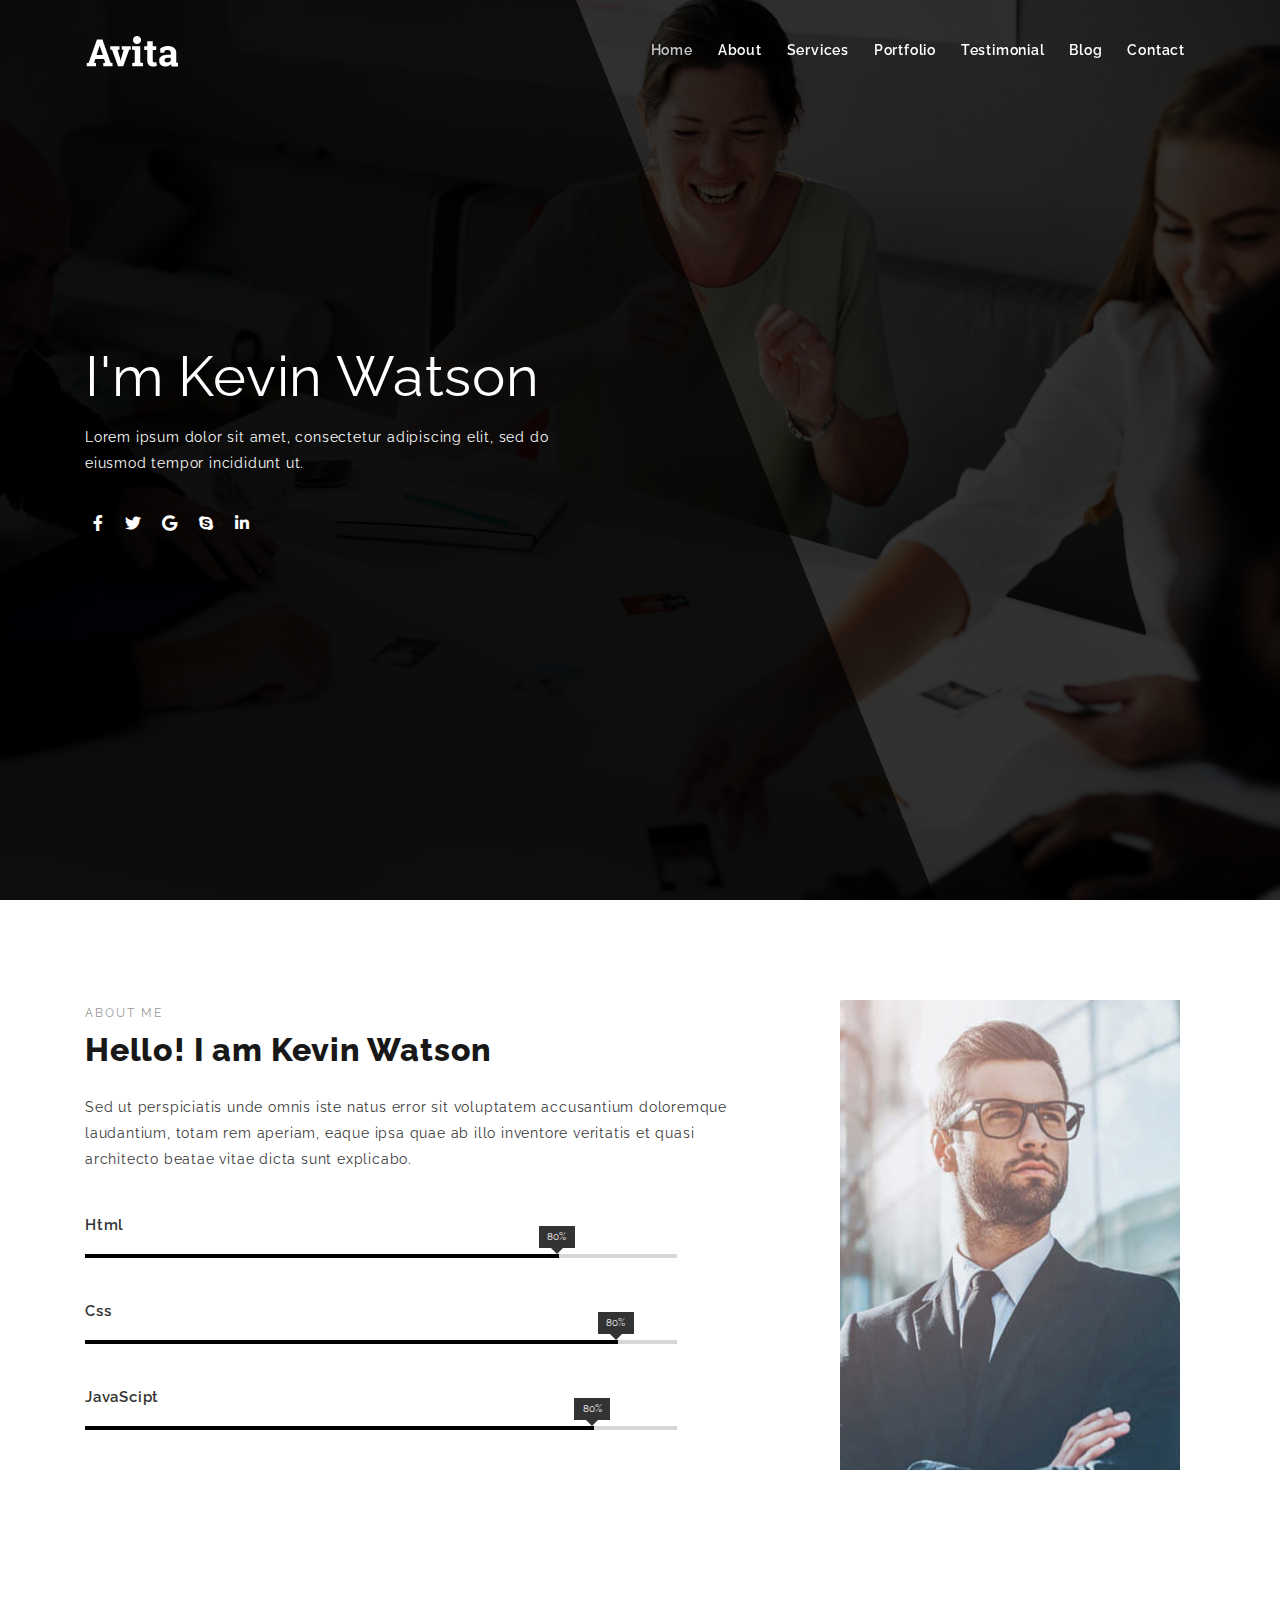
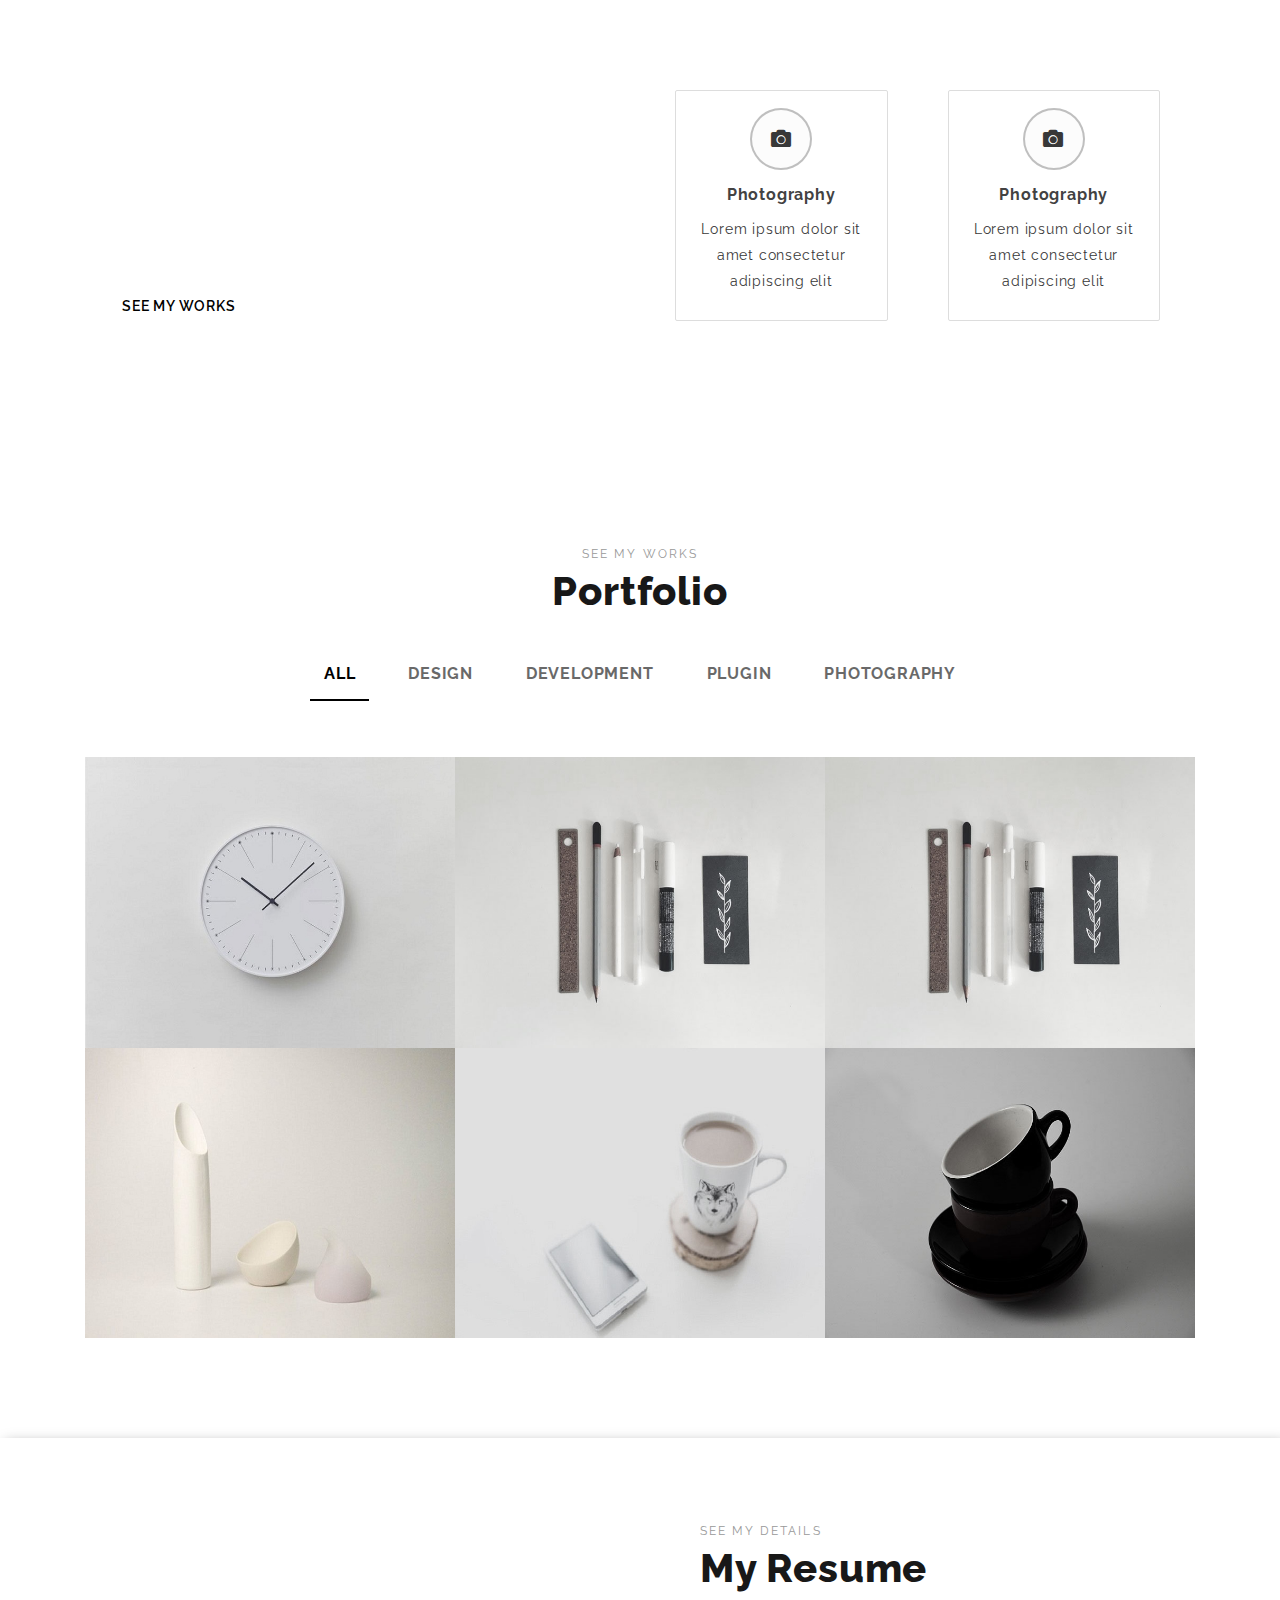
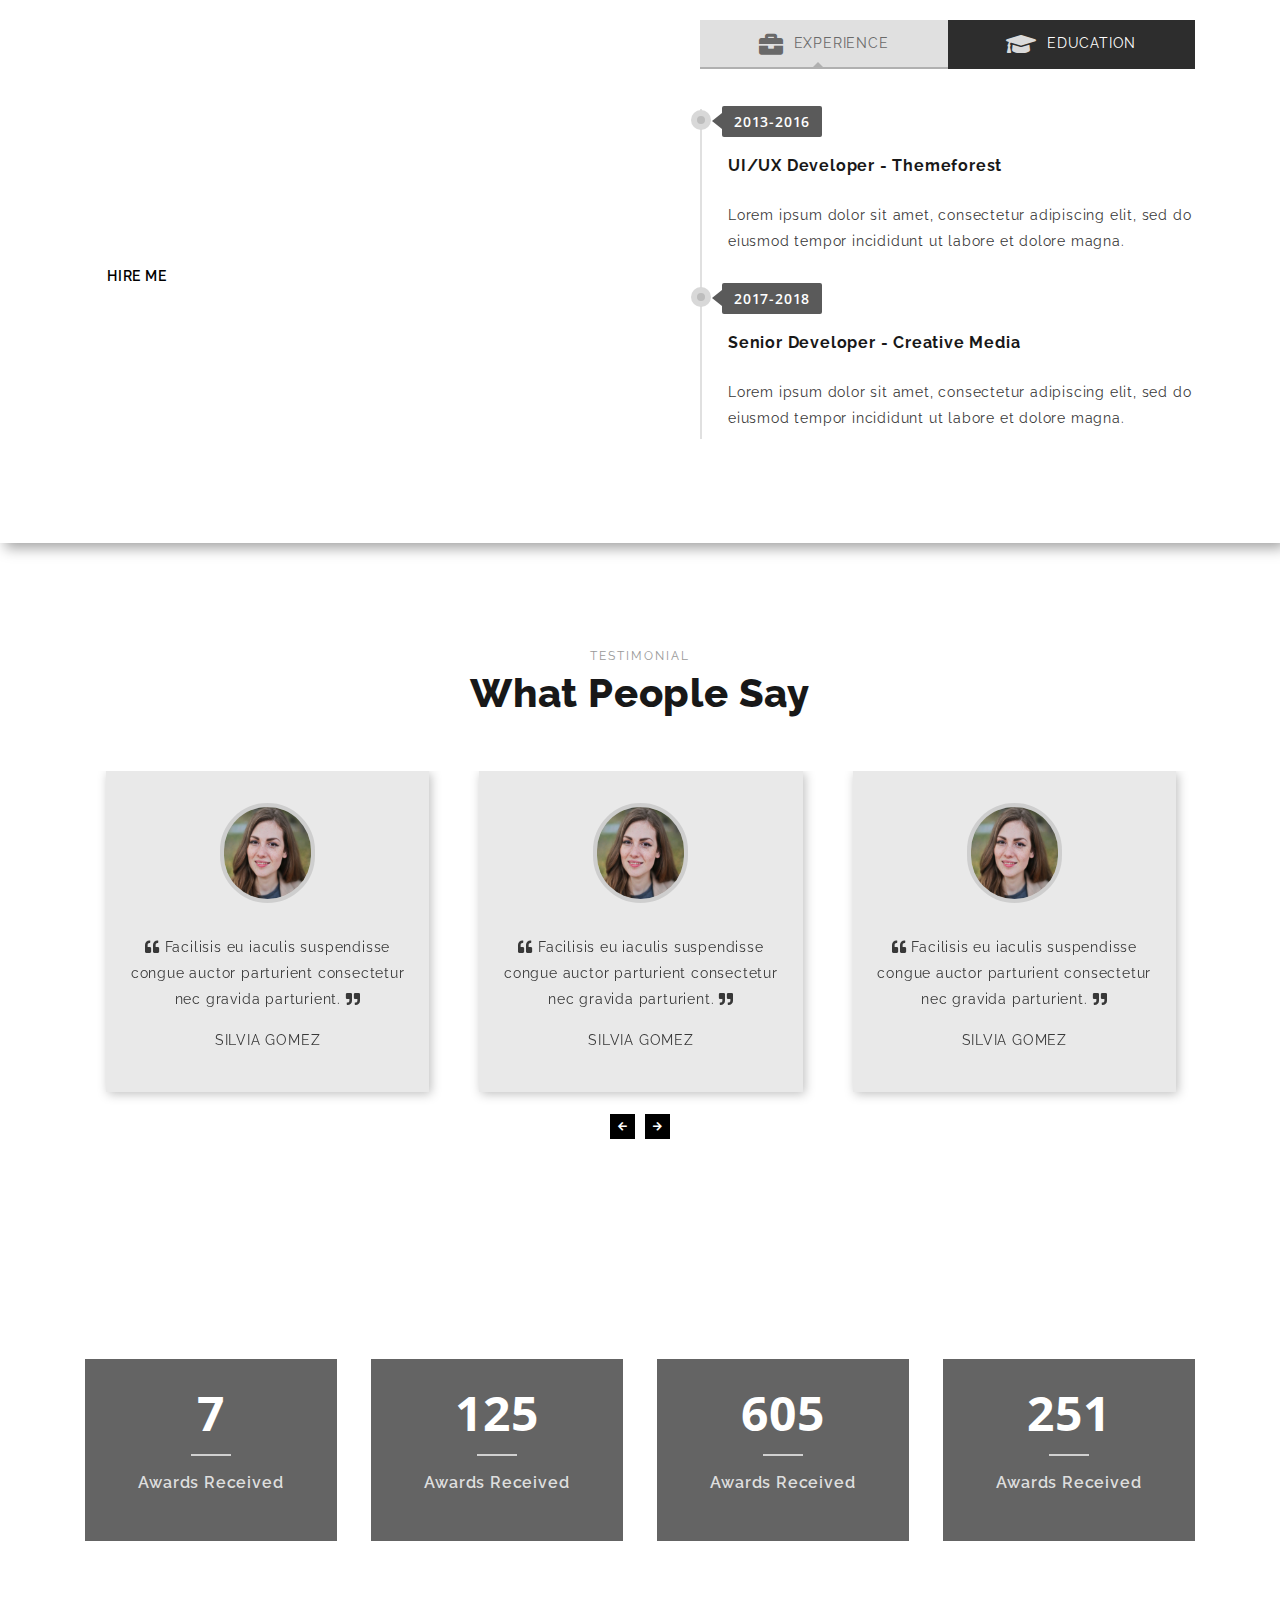
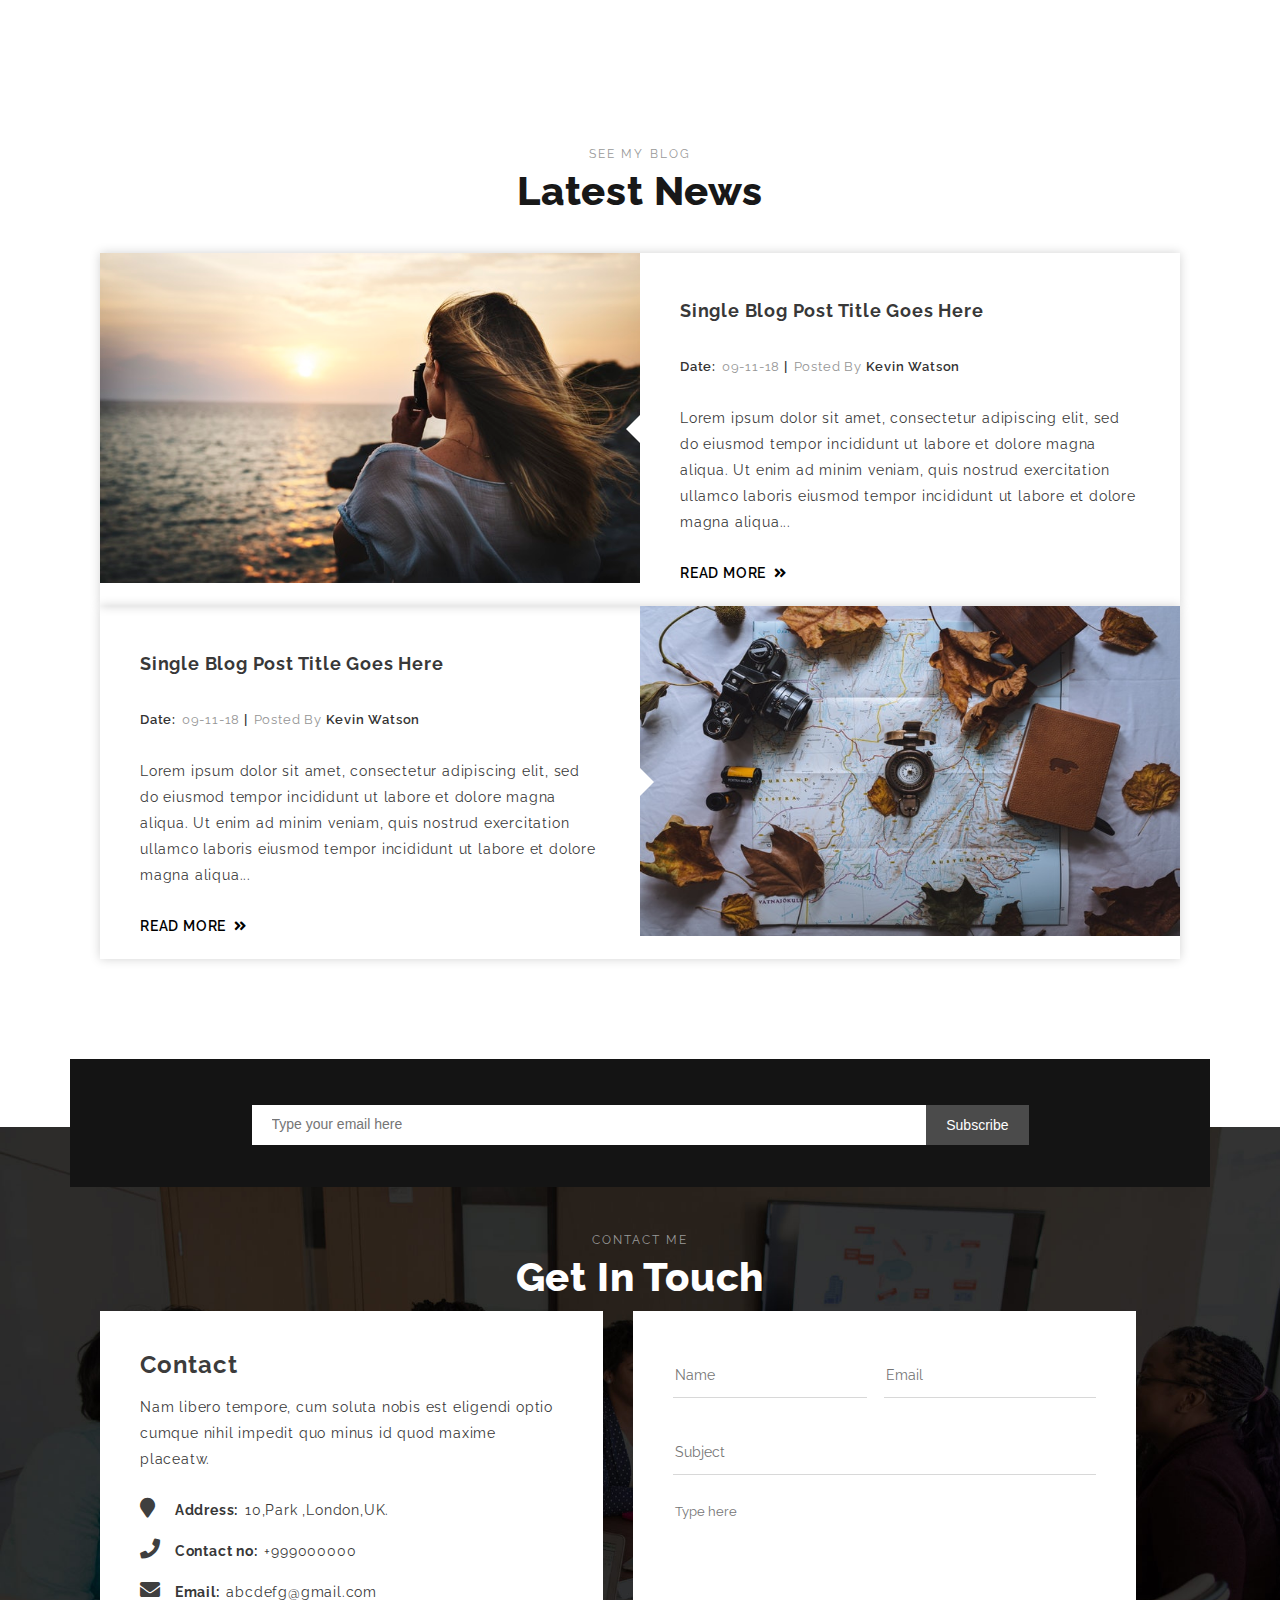
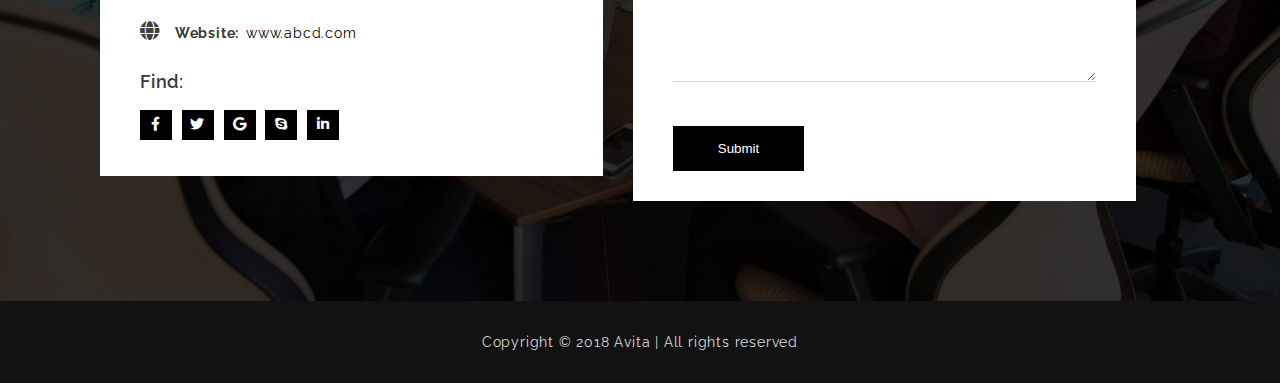
<file: index.html>
<!DOCTYPE html>
<html>
    <head>
        <meta charset="utf-8" />
        <link rel="preconnect" href="https://fonts.googleapis.com" />
        <link rel="preconnect" href="https://fonts.gstatic.com" crossorigin />
        <link rel="stylesheet" type="text/css" href="css/style.css" />
        <link href="https://fonts.googleapis.com/css2?family=Open+Sans:ital,wght@0,300;0,400;0,500;0,600;0,700;0,800;1,300;1,400;1,500;1,600;1,700;1,800&display=swap" rel="stylesheet" />
        <link rel="preconnect" href="https://fonts.googleapis.com">
        <link rel="preconnect" href="https://fonts.gstatic.com" crossorigin>
        <link rel="preconnect" href="https://fonts.googleapis.com">
        <link rel="preconnect" href="https://fonts.gstatic.com" crossorigin>
        <link href="https://fonts.googleapis.com/css2?family=Dancing+Script:wght@400;500;600;700&family=Open+Sans:ital,wght@0,300;0,400;0,500;0,600;0,700;0,800;1,300;1,400;1,500;1,600;1,700;1,800&family=Raleway:ital,wght@0,100;0,200;0,300;0,400;0,500;0,600;0,700;0,800;0,900;1,100;1,200;1,300;1,400;1,500;1,600;1,700;1,800;1,900&family=Roboto:ital,wght@0,100;0,300;1,100&display=swap" rel="stylesheet">
        <link
            rel="stylesheet"
            href="https://cdnjs.cloudflare.com/ajax/libs/font-awesome/5.15.4/css/all.min.css"
            integrity="sha512-1ycn6IcaQQ40/MKBW2W4Rhis/DbILU74C1vSrLJxCq57o941Ym01SwNsOMqvEBFlcgUa6xLiPY/NS5R+E6ztJQ=="
            crossorigin="anonymous"
            referrerpolicy="no-referrer"
        />
        <meta name="viewport" content="width=device-width, initial-scale=1" />
        <title>Avita</title>
                <link rel="stylesheet" href="https://cdnjs.cloudflare.com/ajax/libs/OwlCarousel2/2.3.4/assets/owl.carousel.min.css" integrity="sha512-tS3S5qG0BlhnQROyJXvNjeEM4UpMXHrQfTGmbQ1gKmelCxlSEBUaxhRBj/EFTzpbP4RVSrpEikbmdJobCvhE3g==" crossorigin="anonymous" referrerpolicy="no-referrer" />

        <link rel="stylesheet" type="text/css" href="css/owl.carousel.min.css">
        <link rel="stylesheet" type="text/css" href="css/responsive.css">
    </head>
    <body>
        <header class="header">
            <div class="container">
                <div class="flex">
                    <div class="header-left">
                        <a href="#0">
                            <img src="images/logo.png">
                        </a>
                    </div>
                    <div class="header-right">
                        <nav class="menu">
                             <ul>
                                 <li class="active">
                                     <a href="#0">Home</a>
                                 </li>
                                 <li>
                                     <a href="#0">About</a>
                                 </li>
                                 <li>
                                     <a href="#0">Services</a>
                                 </li>
                                 <li>
                                     <a href="#0">Portfolio</a>
                                 </li>
                                 <li>
                                     <a href="#0">Testimonial</a>
                                 </li>
                                 <li>
                                     <a href="#0">Blog</a>
                                 </li>
                                 <li>
                                     <a href="#0">Contact</a>
                                 </li>
                             </ul>
                        </nav>
                    </div>
                    <div class="mobil-menu">
                        <div class="menu-block">
                        <input type="checkbox" id="toggle" class="toggle">
                        <label class="ib" for="toggle"><i class="fas fa-bars"></i></label>
                        
                      <div class="toggle-menu">
                           <nav>
                             <ul>
                                 <li class="active">
                                     <a href="#0">Home</a>
                                 </li>
                                 <li>
                                     <a href="#0">About</a>
                                 </li>
                                 <li>
                                     <a href="#0">Services</a>
                                 </li>
                                 <li>
                                     <a href="#0">Portfolio</a>
                                 </li>
                                 <li>
                                     <a href="#0">Testimonial</a>
                                 </li>
                                 <li>
                                     <a href="#0">Blog</a>
                                 </li>
                                 <li>
                                     <a href="#0">Contact</a>
                                 </li>
                             </ul>
                        </nav>
                      </div>
                      </div>
                </div>            
            </div>
        </header>
        <section class="welcome-area">
            <div class="welcome-overlay">
                
            </div>
                <div class="container">
                    <div class="welcome-text">
                        <div class="type">
                            <h1>
                                I'm Kevin Watson
                            </h1>
                        </div>
                            <p>
                                Lorem ipsum dolor sit amet, consectetur adipiscing elit, sed do eiusmod tempor incididunt ut.
                            </p>
                        <div class="social-icon">
                            <a href="#">
                                <i class="fab fa-facebook-f" aria-hidden="true"></i>
                            </a>
                            <a href="#">
                                <i class="fab fa-twitter"></i>
                            </a>
                            <a href="#">
                                <i class="fab fa-google"></i>
                            </a>
                            <a href="#">
                                <i class="fab fa-skype"></i>
                            </a>
                                <a href="#">
                                    <i class="fab fa-linkedin-in"></i>
                            </a>
                        </div>
                    </div> 
                </div>
        </section>

        <section class="about padding-style1">
            <div class="container">
                <div class="flex">
                    <div class="about-left">
                        <div class="about-text">
                            <p class="title-small">ABOUT ME</p>
                            <h4 class="section-title">Hello! I am Kevin Watson</h4>
                            <p class="about-text">
                            Sed ut perspiciatis unde omnis iste natus error sit voluptatem accusantium doloremque laudantium, totam rem aperiam, eaque ipsa quae ab illo inventore veritatis et quasi architecto beatae vitae dicta sunt explicabo.
                        </p>
                        </div>
                        <div class="skills">
                            <div class="progresbar">
                                <h6>Html</h6>
                                <div class="progres">
                                    <div class="progres-bar html">
                                        <span>80%</span>
                                    </div>
                                </div>
                                <h6>Css</h6>
                                <div class="progres">
                                    <div class="progres-bar css">
                                        <span>80%</span>
                                    </div>
                                </div>
                                <h6>JavaScipt</h6>
                                <div class="progres">
                                    <div class="progres-bar JavaScipt">
                                        <span>80%</span>
                                    </div>
                                </div>
                            </div>
                        </div>
                    </div>
                     <div class="about-right">
                        <div class="about-img">
                            <img src="images/about.jpg">
                        </div>
                    </div>
                </div>
            </div>
        </section>

        <section class="service padding-style1">
            <div class="container">
                <div class="flex">
                    <div class="service-left">
                        <div class="service-header">
                            <p class="title-small">WHAT I DO</p>
                            <h4 class="section-title">My Services</h4>
                            <p>Sed ut perspiciatis unde omnis iste natus error sit voluptatem accusantium doloremque laudantium totam rem aperiam eaque ipsa quae ab illo inventore veritatis et quasi architecto beatae.</p>
                            <a href="#0" class="btn-style service-btn">SEE MY WORKS</a>
                        </div>
                    </div>
                    <div class="service-right">
                        <div class="service-right-side">
                                <div class="boxx">
                                    <div class="item-2">
                                        <div class="service-item">
                                            <span>
                                                <i class="fa fa-camera"></i>
                                            </span>
                                            <p class="content-title">Photography</p>
                                            <div class="content-main">
                                                <p>Lorem ipsum dolor sit amet consectetur adipiscing elit</p>
                                            </div>
                                        </div>
                                    </div>
                                </div>
                                <div class="boxx">
                                    <div class="item-2">
                                        <div class="service-item">
                                            <span>
                                                <i class="fa fa-camera"></i>
                                            </span>
                                            <p class="content-title">Photography</p>
                                            <div class="content-main">
                                                <p>Lorem ipsum dolor sit amet consectetur adipiscing elit</p>
                                            </div>
                                        </div>
                                    </div>
                                </div>
                        </div>
                    </div>
                </div>
            </div>
        </section>

        <section class="portfolio padding-style1">
            <div class="portfolio-header">
                <p class="title-small">SEE MY WORKS</p>
                <h4 class="section-title">Portfolio</h4>
            </div>
            <div class="portfolio-content">
                <div class="container">
                    <div class="flex">
                        <div class="portfolio-top">
                             <div class="portfolio-content-head">
                                  <ul class="menu">
                                      <li>
                                          <a href="#0" class="home-btn">ALL</a>
                                      </li>
                                      <li>
                                          <a href="#0">DESIGN</a>
                                      </li>
                                      <li>
                                          <a href="#0">DEVELOPMENT</a>
                                      </li>
                                      <li>
                                          <a href="#0">PLUGIN</a>
                                      </li>
                                      <li>
                                          <a href="#0">PHOTOGRAPHY </a>
                                      </li>
                                  </ul>
                             </div>
                        </div>
                        <div class="portfolio-bottom">
                            <div class="image-box">
                                <ul>
                                    <li>
                                        <img src="images/img1.jpg">
                                    </li>
                                     <li>
                                        <img src="images/img2.jpg">
                                    </li>
                                     <li>
                                        <img src="images/img2.jpg">
                                    </li>
                                     <li>
                                        <img src="images/img3.jpg">
                                    </li>
                                     <li>
                                        <img src="images/img4.jpg">
                                    </li>
                                     <li>
                                        <img src="images/img5.jpg">
                                    </li>
                                </ul>
                            </div>
                        </div>
                    </div>
                </div>
            </div>
        </section>

        <section class="personal-detail padding-style1">
            <div class="personal-detail-content">
                <div class="detail-overlay"></div>
                <div class="container">
                    <div class="flex">
                        <div class="personal-detail-left side">
                            <h4>I provide the Best Quality</h4>
                            <p>Mauris blandit aliquet elit, eget tincidunt nibh pulvinar a. Pellentesque in ipsum id orci porta dapibus. Nulla porttitor accumsan tincidunt.</p>
                            <a href="#0" class="btn-style hire-btn">HIRE ME</a>
                        </div>
                            <div class="personal-detail-right side ">
                        <div class="detail-overlay-2">
                            <div class="detail-content-area padding-style2">
                                <div class="detail-header">
                                    <p class="title-small">SEE MY DETAILS</p>
                                    <h4 class="section-title">My Resume</h4>
                                </div>
                                <div class="detail-contents">
                                    <nav>
                                        <div class="nav-tabs">
                                            <a href="#0" class="nav-item">
                                                <i class="fas fa-briefcase"></i>
                                                Experience
                                            </a>
                                        </div>
                                        <div class="nav-item-left">
                                            <a href="#0" class="nav-item">
                                                <i class="fas fa-graduation-cap"></i>
                                                Education
                                            </a>
                                        </div>
                                    </nav>
                                    <div class="tab-content">
                                         <div class="tab-pan">
                                            <div class="detail-item">
                                                <span class="deatil-year">
                                                    2013-2016
                                                </span>
                                                <h6 class="deatil-title">
                                                    UI/UX Developer - Themeforest
                                                </h6>
                                                <p class="detail-text">
                                                    Lorem ipsum dolor sit amet, consectetur adipiscing elit, sed do eiusmod tempor incididunt ut labore et dolore magna.
                                                </p>
                                            </div>   
                                            <div class="detail-item">
                                                <span class="deatil-year">
                                                    2017-2018
                                                </span>
                                                <h6 class="deatil-title">
                                                    Senior Developer - Creative Media
                                                </h6>
                                                <p class="detail-text">
                                                    Lorem ipsum dolor sit amet, consectetur adipiscing elit, sed do eiusmod tempor incididunt ut labore et dolore magna.
                                                </p>
                                            </div>   
                                        </div>
                                    </div>
                                </div>
                            </div>
                        </div>
                        </div>
                    </div>
                </div>
            </div>
        </section>

        <section class="client-testimonial padding-style1"> 
            <div class="container">
                <div class="testimonial-header">
                    <p class="title-small">TESTIMONIAL</p>
                    <h4 class="section-title">What People Say</h4>
                </div>
                <div class="client-area">
                    <ul class="testitems owl-carousel">
                        <li>
                            <div class="item">
                                <div class="clinet-img">
                                    <img src="images/client1.jpg">
                                </div>
                                <div class="testimonial-content">
                                    <div class="quote-text">
                                        <p>
                                            <i class="fa fa-quote-left"></i>
                                            <span>
                                                Facilisis eu iaculis suspendisse congue auctor parturient consectetur nec gravida parturient.
                                            </span>
                                            <i class="fa fa-quote-right"></i>
                                        </p>
                                        <div class="client-identity">
                                            <p class="name">SILVIA GOMEZ</p>
                                        </div>
                                    </div>
                                </div>
                            </div>
                        </li>
                         <li>
                            <div class="item">
                                <div class="clinet-img">
                                    <img src="images/client1.jpg">
                                </div>
                                <div class="testimonial-content">
                                    <div class="quote-text">
                                        <p>
                                            <i class="fa fa-quote-left"></i>
                                            <span>
                                                Facilisis eu iaculis suspendisse congue auctor parturient consectetur nec gravida parturient.
                                            </span>
                                            <i class="fa fa-quote-right"></i>
                                        </p>
                                        <div class="client-identity">
                                            <p class="name">SILVIA GOMEZ</p>
                                        </div>
                                    </div>
                                </div>
                            </div>
                        </li>
                         <li>
                            <div class="item">
                                <div class="clinet-img">
                                    <img src="images/client1.jpg">
                                </div>
                                <div class="testimonial-content">
                                    <div class="quote-text">
                                        <p>
                                            <i class="fa fa-quote-left"></i>
                                            <span>
                                                Facilisis eu iaculis suspendisse congue auctor parturient consectetur nec gravida parturient.
                                            </span>
                                            <i class="fa fa-quote-right"></i>
                                        </p>
                                        <div class="client-identity">
                                            <p class="name">SILVIA GOMEZ</p>
                                        </div>
                                    </div>
                                </div>
                            </div>
                        </li>
                         <li>
                            <div class="item">
                                <div class="clinet-img">
                                    <img src="images/client1.jpg">
                                </div>
                                <div class="testimonial-content">
                                    <div class="quote-text">
                                        <p>
                                            <i class="fa fa-quote-left"></i>
                                            <span>
                                                Facilisis eu iaculis suspendisse congue auctor parturient consectetur nec gravida parturient.
                                            </span>
                                            <i class="fa fa-quote-right"></i>
                                        </p>
                                        <div class="client-identity">
                                            <p class="name">SILVIA GOMEZ</p>
                                        </div>
                                    </div>
                                </div>
                            </div>
                        </li>
                        <li>
                            <div class="item">
                                <div class="clinet-img">
                                    <img src="images/client2.jpg">
                                </div>
                                <div class="testimonial-content">
                                    <div class="quote-text">
                                        <p>
                                            <i class="fa fa-quote-left"></i>
                                            <span>
                                                Facilisis eu iaculis suspendisse congue auctor parturient consectetur nec gravida parturient.
                                            </span>
                                            <i class="fa fa-quote-right"></i>
                                        </p>
                                        <div class="client-identity">
                                            <p class="name">OLIVIA GOMEZ</p>
                                        </div>
                                    </div>
                                </div>
                            </div>
                        </li>
                        <li>
                            <div class="item">
                                <div class="clinet-img">
                                    <img src="images/client3.jpg">
                                </div>
                                <div class="testimonial-content">
                                    <div class="quote-text">
                                        <p>
                                            <i class="fa fa-quote-left"></i>
                                            <span>
                                                Facilisis eu iaculis suspendisse congue auctor parturient consectetur nec gravida parturient.
                                            </span>
                                            <i class="fa fa-quote-right"></i>
                                        </p>
                                        <div class="client-identity">
                                            <p class="name">JOHN GOMEZ</p>
                                        </div>
                                    </div>
                                </div>
                            </div>
                        </li>
                    </ul>
                </div>
            </div>
        </section>

        <section class="fun-fact padding-style1">
            <div class="container">
                <div class="flex">
                    <div class="fun-item">
                             <h3>
                                 <span class="counter">7</span>
                             </h3>
                             <span class="count-underline"></span>
                             <h6>Awards Received</h6>
                        </div>
                        <div class="fun-item">
                             <h3>
                                 <span class="counter">125</span>
                             </h3>
                             <span class="count-underline"></span>
                             <h6>Awards Received</h6>
                        </div>
                        <div class="fun-item">
                             <h3>
                                 <span class="counter">605</span>
                             </h3>
                             <span class="count-underline"></span>
                             <h6>Awards Received</h6>
                        </div>
                        <div class="fun-item">
                             <h3>
                                 <span class="counter">251</span>
                             </h3>
                             <span class="count-underline"></span>
                             <h6>Awards Received</h6>
                        </div>
                    </div>
                </div>
            </div>
        </section>

        <section class="blog padding-style1">
            <div class="container">
                <div class="blog-header">
                     <p class="title-small">SEE MY BLOG</p>
                     <h4 class="section-title">Latest News</h4>
                </div>
                <div class="blog-content">
                    <div class="flex">
                         <div class="blog-all">
                              <div class="blog-top flex">
                                  <div class="blog-img">
                                      <img src="images/blog-img1.jpg">
                                  </div>
                                  <div class="blog-text">
                                      <p class="blog-title">Single Blog Post Title Goes Here</p>
                                      <p class="blog-detail">
                                          <span>Date:</span>
                                          09-11-18
                                          <span>|</span>
                                            Posted By 
                                            <span>Kevin Watson</span>
                                      </p>
                                      <p class="blog-description">
                                          Lorem ipsum dolor sit amet, consectetur adipiscing elit, sed do eiusmod tempor incididunt ut labore et dolore magna aliqua. Ut enim ad minim veniam, quis nostrud exercitation ullamco laboris eiusmod tempor incididunt ut labore et dolore magna aliqua...
                                      </p>
                                       <a href="#0">
                                          READ MORE
                                          <i class="fas fa-angle-double-right"></i>
                                      </a>
                                  </div>
                              </div>
                         </div>
                    </div>
                    <div class="flex">
                         <div class="blog-all">
                              <div class="blog-bottom flex">
                                <div class="blog-text">
                                      <p class="blog-title">Single Blog Post Title Goes Here</p>
                                      <p class="blog-detail">
                                          <span>Date:</span>
                                          09-11-18
                                          <span>|</span>
                                            Posted By 
                                            <span>Kevin Watson</span>
                                      </p>
                                      <p class="blog-description">
                                          Lorem ipsum dolor sit amet, consectetur adipiscing elit, sed do eiusmod tempor incididunt ut labore et dolore magna aliqua. Ut enim ad minim veniam, quis nostrud exercitation ullamco laboris eiusmod tempor incididunt ut labore et dolore magna aliqua...
                                      </p>
                                      <a href="#0">
                                          READ MORE
                                          <i class="fas fa-angle-double-right"></i>
                                      </a>
                                  
                              </div>
                              <div class="blog-img">
                                      <img src="images/blog-img2.jpg">
                                  </div>
                                  </div>
                              </div>
                         </div>
                    </div>
                </div>
            </div>
        </section>

       <section class="newsletter">
            <div class="container">
                <div class="flex">
                    <div class="newsletter-form">
                        <form class="flex">
                            <input type="email" placeholder="Type your email here" name="EMAIL" class="newsletter-email">
                            <button type="submit" class="submit-btn btn-style2">
                                <span>Subscribe</span>
                            </button>
                        </form>
                    </div>
                </div>
            </div>
        </section>

        <section class="contact padding-style1">
             

            <div class="contact-header">
                <p class="title-small">CONTACT ME</p>
                <h4 class="section-title">Get In Touch</h4>
            </div> 
            <div class="contact-content">
                 <div class="container">
                     <div class="flex">
                         <div class="box">
                             <div class="contact-detail">
                                 <h6>Contact</h6>
                                 <p class="contact-text">
                                     Nam libero tempore, cum soluta nobis est eligendi optio cumque nihil impedit quo minus id quod maxime placeatw.
                                 </p>
                                 <p class="adress">
                                     <i class="fa fa-map-marker"></i>
                                     <span>Address:</span>
                                     <span class="adress-loc">10,Park ,London,UK.</span>
                                 </p>
                                 <p class="phone">
                                     <i class="fa fa-phone"></i>
                                     <span>Contact no:</span>
                                     +999000000
                                 </p>
                                 <p class="email">
                                     <i class="fas fa-envelope"></i>
                                     <span>Email:</span>
                                     abcdefg@gmail.com
                                 </p>
                                 <p>
                                     <i class="fa fa-globe" aria-hidden="true"></i>
                                     <span>Website:</span>
                                     <a href="#0">www.abcd.com</a>
                                 </p>
                                 <div class="social-icons">
                                     <p>Find:</p>
                                     <a href="#0">
                                         <i class="fab fa-facebook-f"></i>
                                     </a>
                                     <a href="#0">
                                         <i class="fab fa-twitter"></i>
                                     </a>
                                     <a href="#0">
                                         <i class="fab fa-google"></i>
                                     </a>
                                     <a href="#0">
                                         <i class="fab fa-skype"></i>
                                     </a>
                                     <a href="#0">
                                         <i class="fab fa-linkedin-in"></i>
                                     </a>
                                 </div>
                             </div>
                         </div>
                         <div class="box">
                             <div class="contact-form">
                                 <form class="contact-form-area">
                                     <div class="flex">
                                         <div class="text-50">
                                             <input type="text" name="name" placeholder="Name" class="form-name-1">
                                         </div>
                                          <div class="text-50">
                                             <input type="text" name="email" placeholder="Email" class="form-name">
                                         </div>
                                     </div>
                                     <div class="flex">
                                         <div class="text-100">
                                             <input type="text" name="subject" placeholder="Subject" class="form-name">
                                         </div>
                                     </div>
                                     <div class="flex">
                                         <div class="text-100">
                                             <textarea placeholder="Type here" name="message"></textarea>
                                             <input type="submit" class="submit-btn btn-style1 clearfix">
                                         </div>
                                     </div>
                                 </form>
                             </div>
                         </div>
                     </div>
                 </div>
            </div>
        </section>

        <footer>
            <div class="container">
                 <div class="flex">
                      <div class="text-100">
                          <div class="copyright">
                              <p>Copyright © 2018 Avita | All rights reserved</p>
                          </div>
                      </div>
                 </div>
            </div>
        </footer>
        <script src="https://code.jquery.com/jquery-2.2.4.min.js" integrity="sha256-BbhdlvQf/xTY9gja0Dq3HiwQF8LaCRTXxZKRutelT44=" crossorigin="anonymous"></script>

        <script src="https://cdnjs.cloudflare.com/ajax/libs/OwlCarousel2/2.3.4/owl.carousel.min.js" integrity="sha512-bPs7Ae6pVvhOSiIcyUClR7/q2OAsRiovw4vAkX+zJbw3ShAeeqezq50RIIcIURq7Oa20rW2n2q+fyXBNcU9lrw==" crossorigin="anonymous" referrerpolicy="no-referrer"></script>

      
        <script type="text/javascript">
            $('.owl-carousel').owlCarousel({
    loop:true,
    margin:10,
    nav:true,
    navText: ["<i class='fas fa-arrow-left'></i>","<i class='fas fa-arrow-right'></i>"],
    items:3,
    dots:false,
    
    responsive:{
            0:{
                items:1
            },
            600:{
                items:2
            },
            1000:{
                items:3
            }
        }
    
})
        </script>
    </body>
</html>
</file>
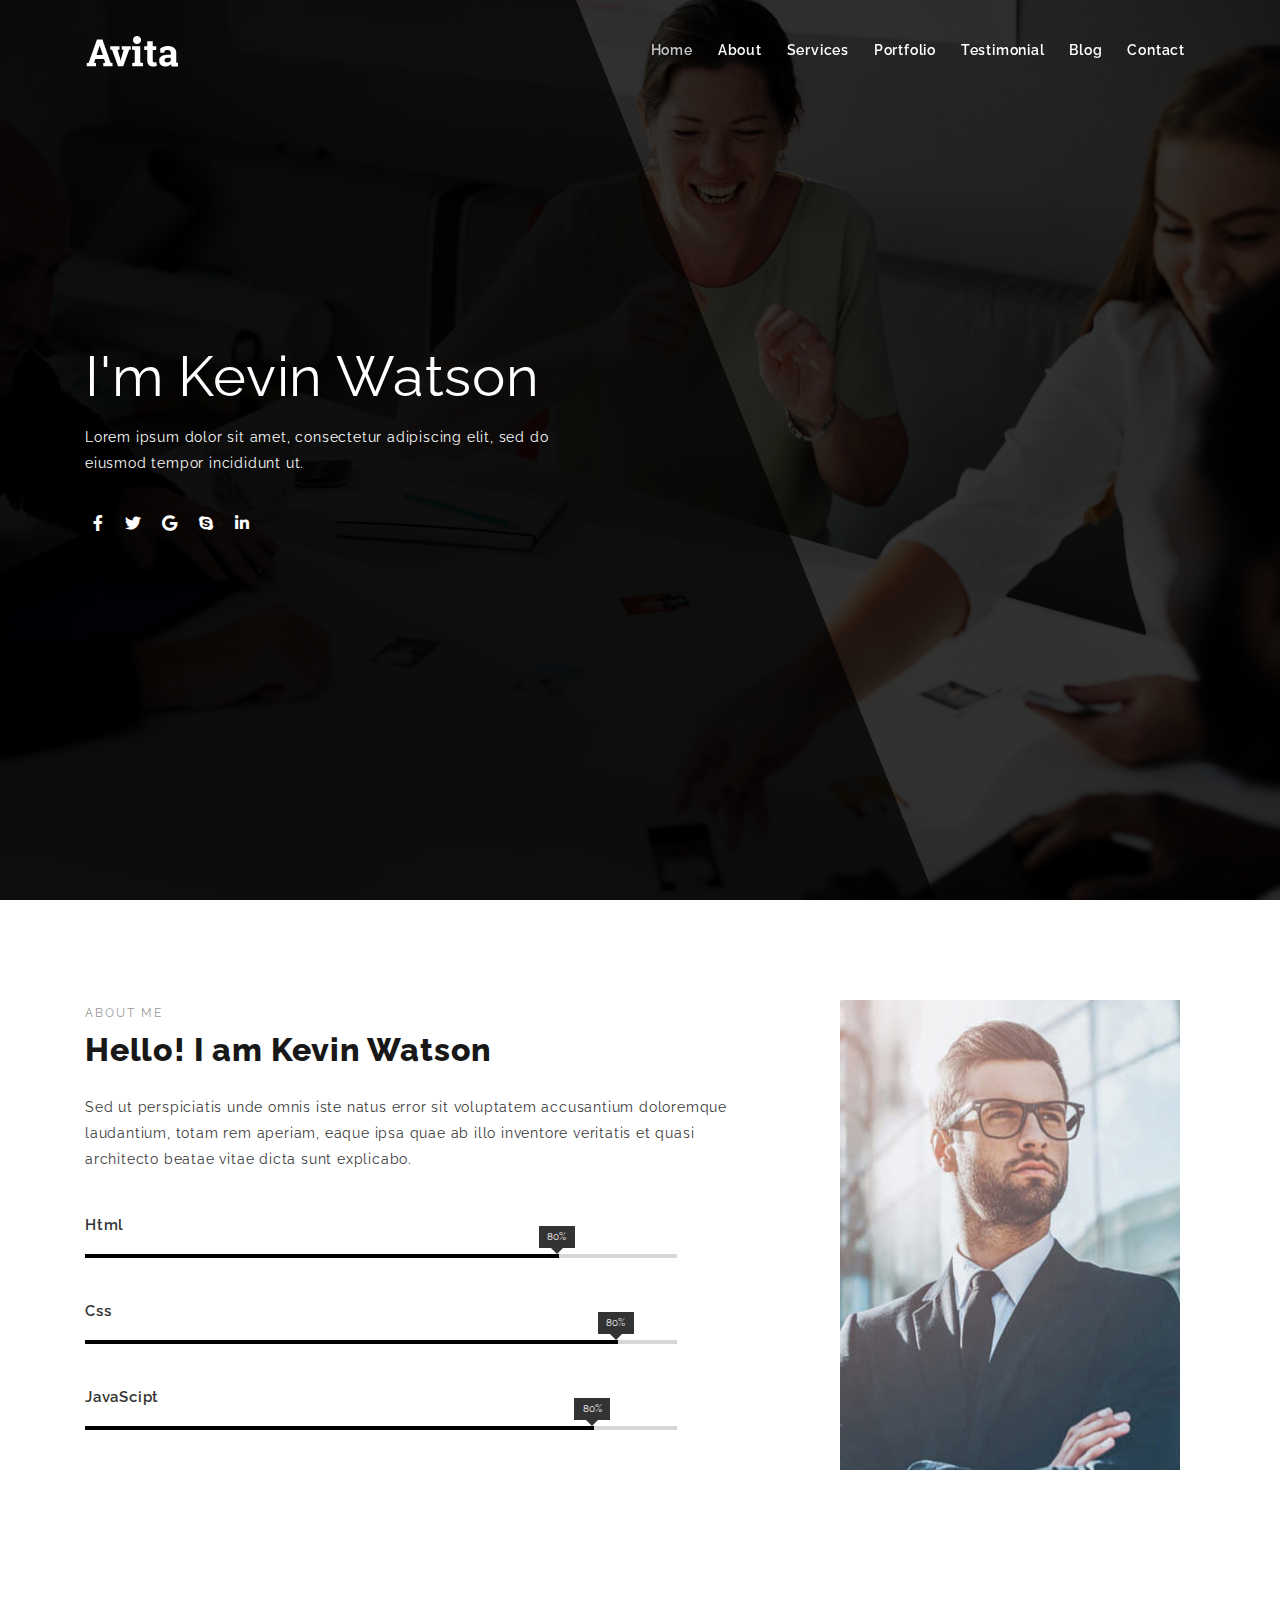
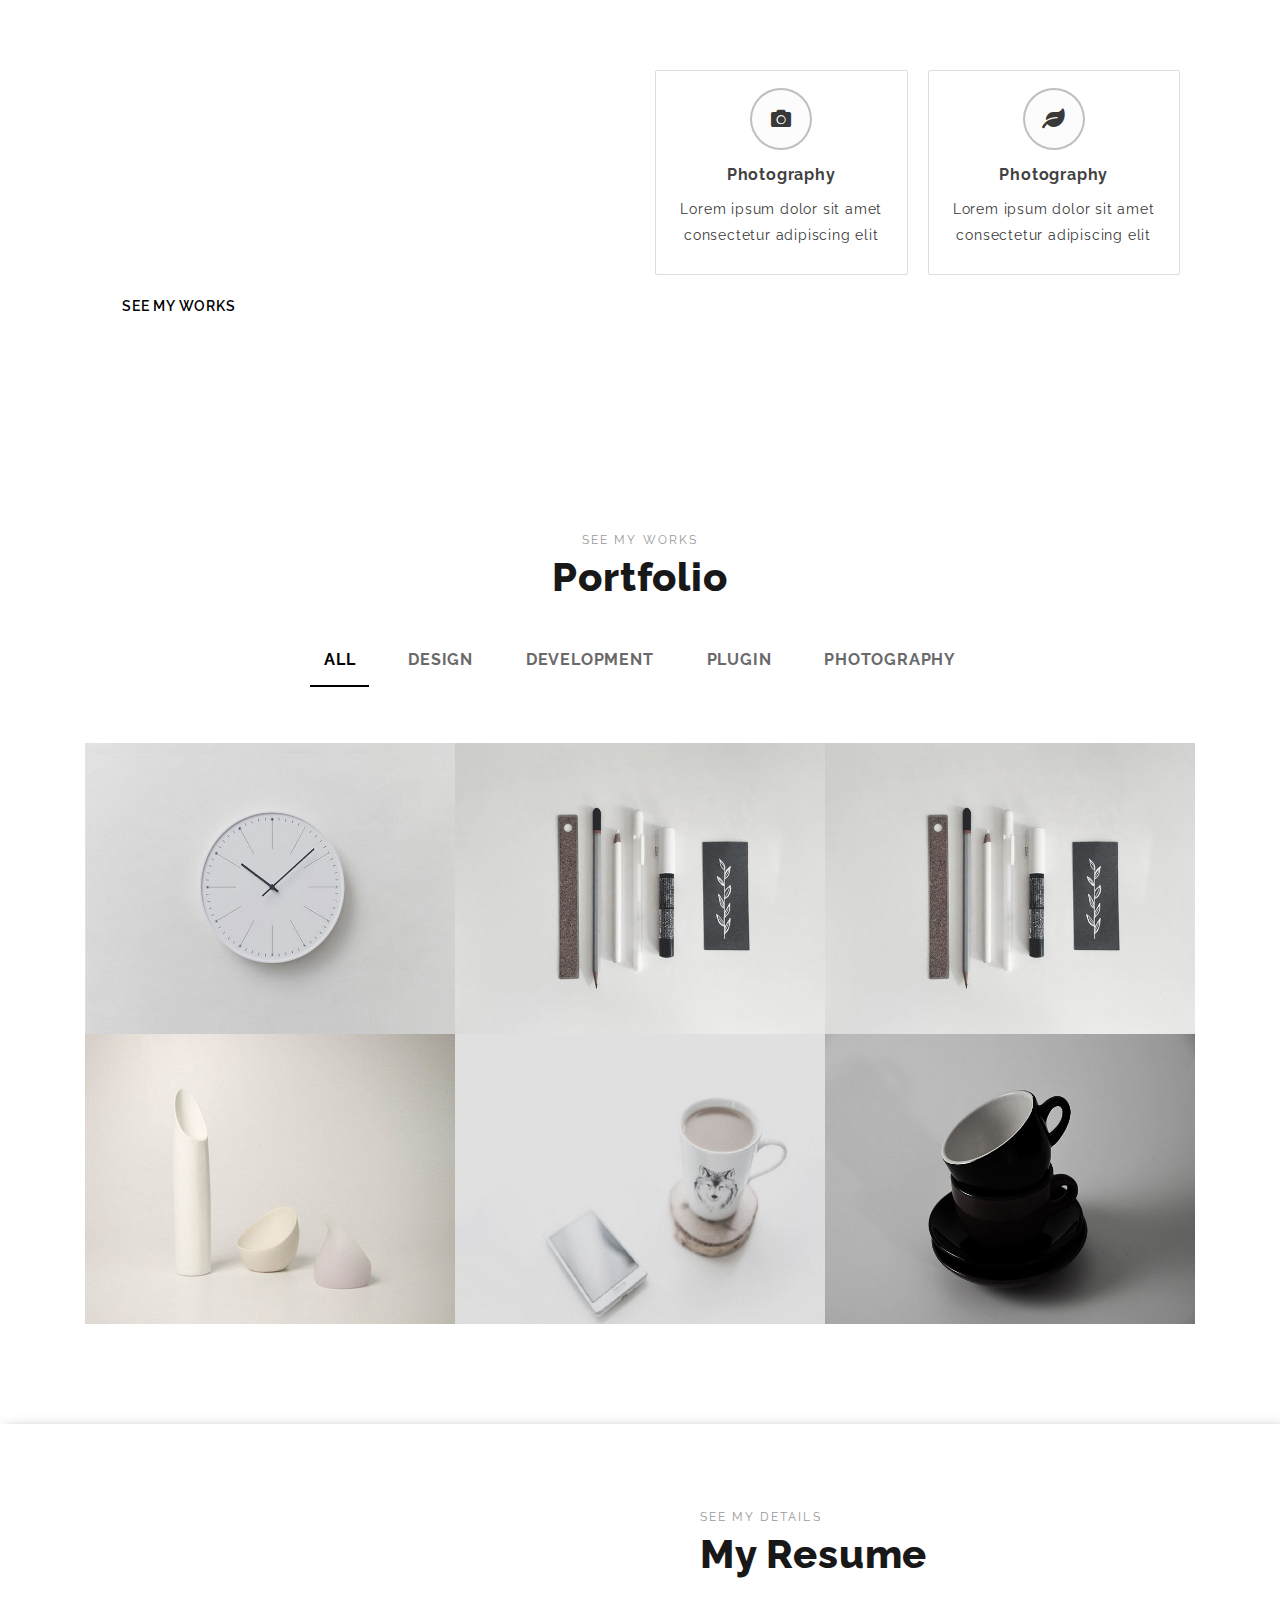
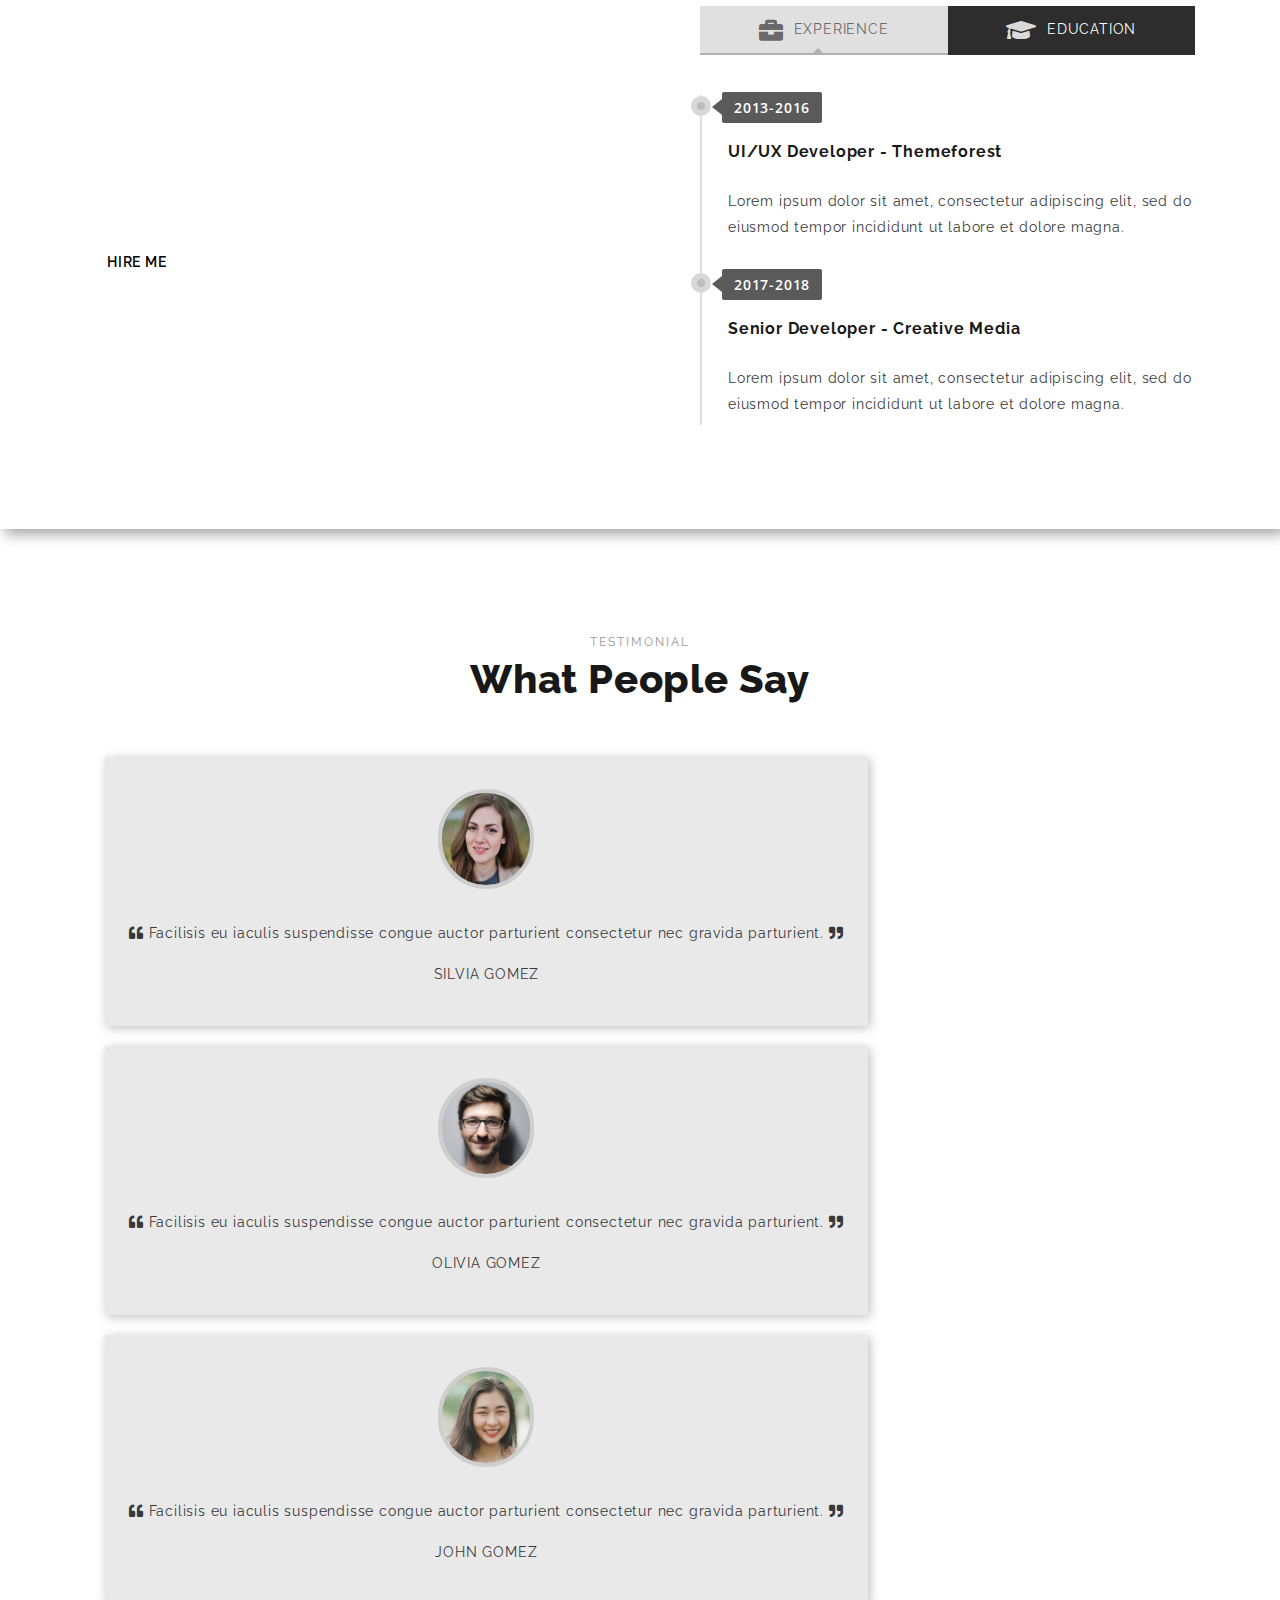
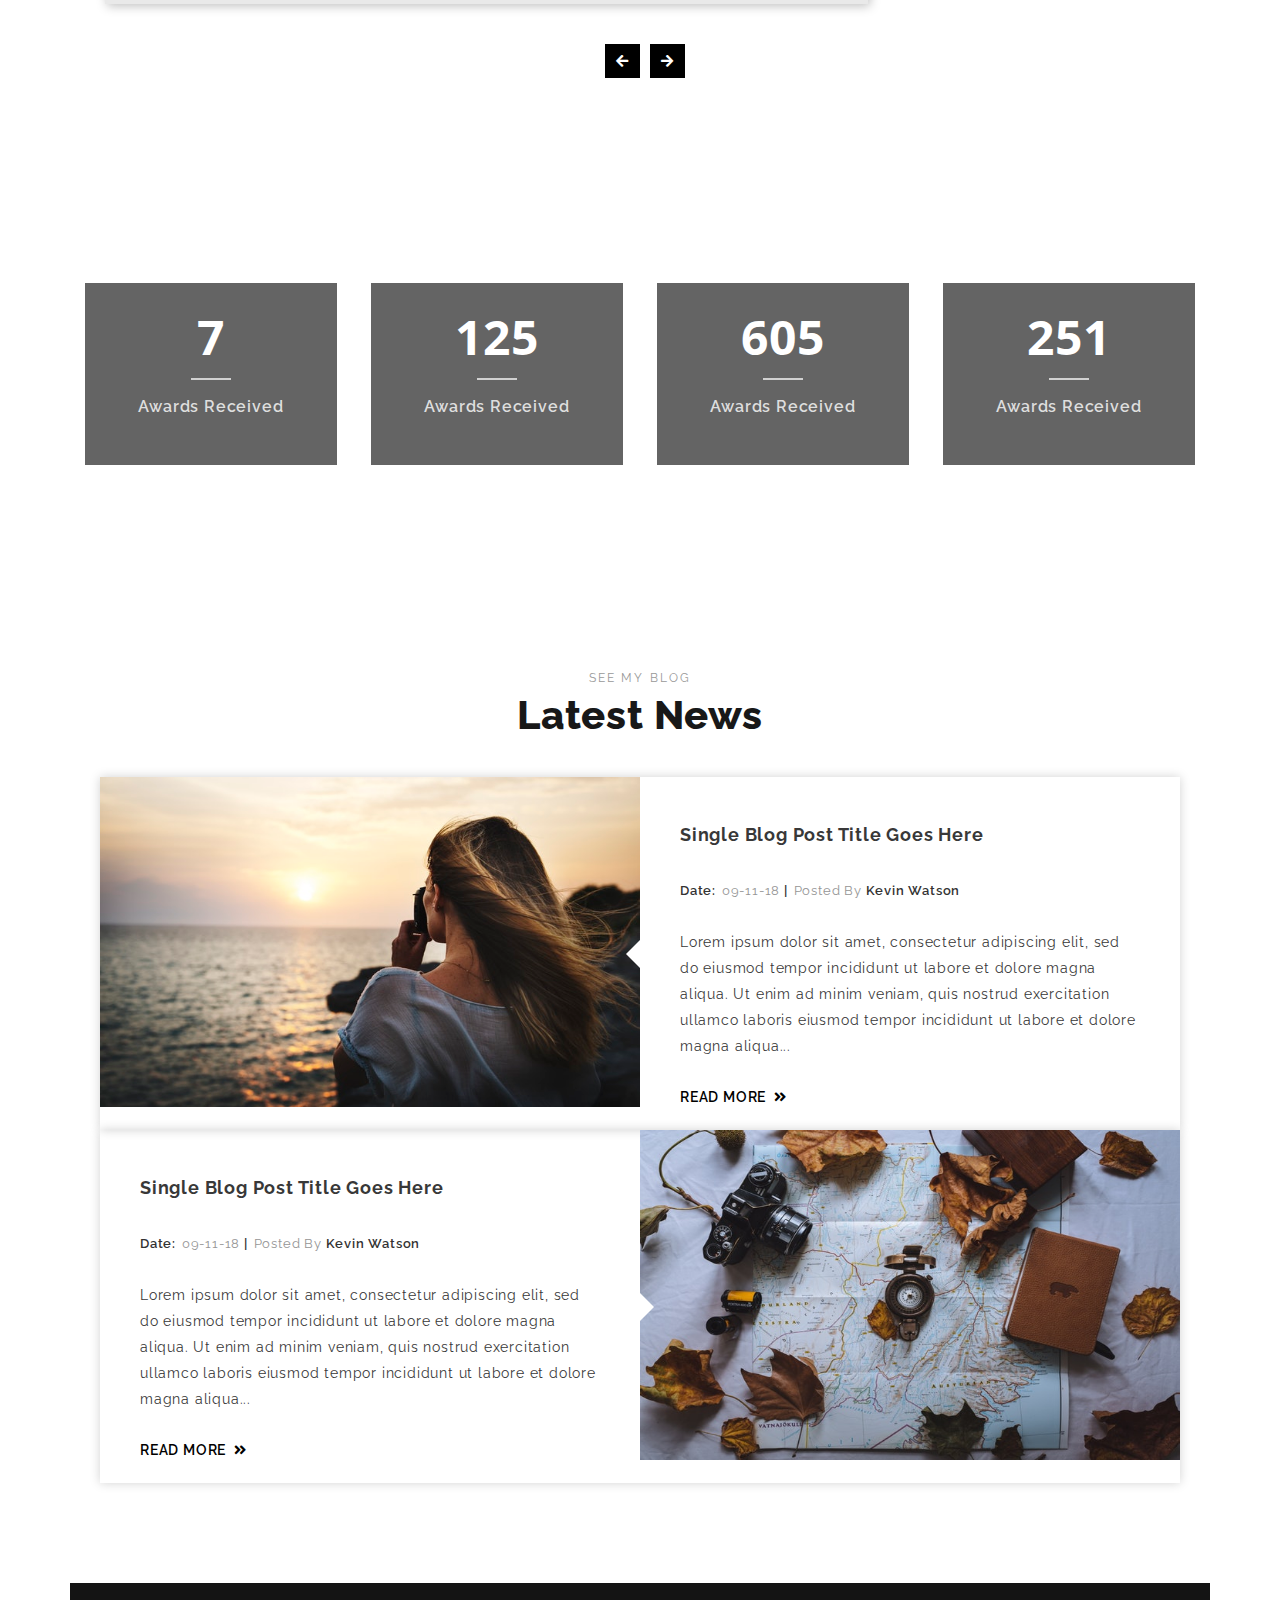
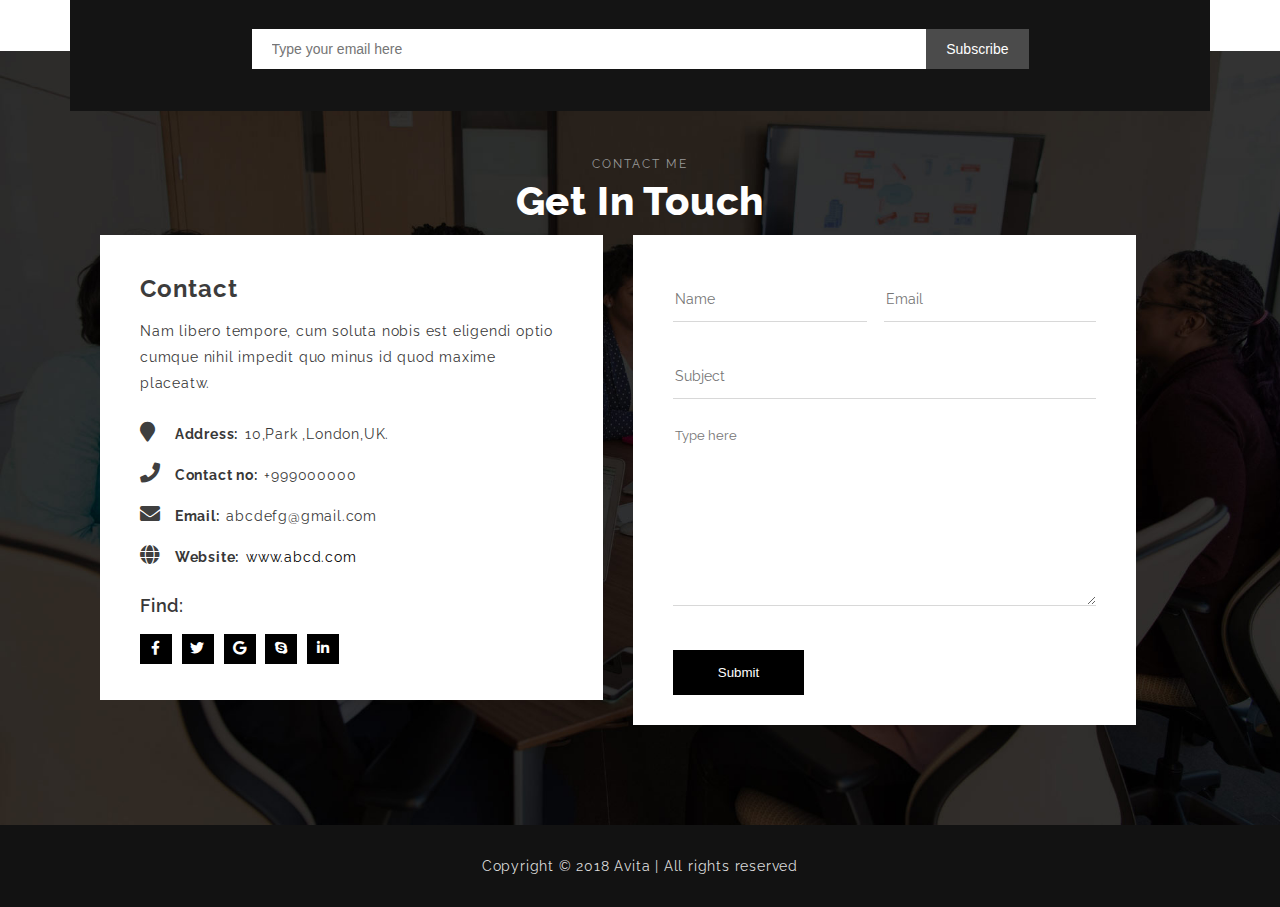
<file: avita.html>
<!DOCTYPE html>
<html>
    <head>
        <meta charset="utf-8" />
        <link rel="preconnect" href="https://fonts.googleapis.com" />
        <link rel="preconnect" href="https://fonts.gstatic.com" crossorigin />
        <link rel="stylesheet" type="text/css" href="css/style.css" />
        <link href="https://fonts.googleapis.com/css2?family=Open+Sans:ital,wght@0,300;0,400;0,500;0,600;0,700;0,800;1,300;1,400;1,500;1,600;1,700;1,800&display=swap" rel="stylesheet" />
        <link rel="preconnect" href="https://fonts.googleapis.com">
        <link rel="preconnect" href="https://fonts.gstatic.com" crossorigin>
        <link rel="preconnect" href="https://fonts.googleapis.com">
        <link rel="preconnect" href="https://fonts.gstatic.com" crossorigin>
        <link href="https://fonts.googleapis.com/css2?family=Dancing+Script:wght@400;500;600;700&family=Open+Sans:ital,wght@0,300;0,400;0,500;0,600;0,700;0,800;1,300;1,400;1,500;1,600;1,700;1,800&family=Raleway:ital,wght@0,100;0,200;0,300;0,400;0,500;0,600;0,700;0,800;0,900;1,100;1,200;1,300;1,400;1,500;1,600;1,700;1,800;1,900&family=Roboto:ital,wght@0,100;0,300;1,100&display=swap" rel="stylesheet">
        <link
            rel="stylesheet"
            href="https://cdnjs.cloudflare.com/ajax/libs/font-awesome/5.15.4/css/all.min.css"
            integrity="sha512-1ycn6IcaQQ40/MKBW2W4Rhis/DbILU74C1vSrLJxCq57o941Ym01SwNsOMqvEBFlcgUa6xLiPY/NS5R+E6ztJQ=="
            crossorigin="anonymous"
            referrerpolicy="no-referrer"
        />
        <meta name="viewport" content="width=device-width, initial-scale=1" />
        <title>Avita</title>

        <link rel="stylesheet" type="text/css" href="css/responsive.css">
    </head>
    <body>
        <header class="header">
            <div class="container">
                <div class="flex">
                    <div class="header-left">
                        <a href="#0">
                            <img src="images/logo.png">
                        </a>
                    </div>
                    <div class="header-right">
                        <nav class="menu">
                             <ul>
                                 <li class="active">
                                     <a href="#0">Home</a>
                                 </li>
                                 <li>
                                     <a href="#0">About</a>
                                 </li>
                                 <li>
                                     <a href="#0">Services</a>
                                 </li>
                                 <li>
                                     <a href="#0">Portfolio</a>
                                 </li>
                                 <li>
                                     <a href="#0">Testimonial</a>
                                 </li>
                                 <li>
                                     <a href="#0">Blog</a>
                                 </li>
                                 <li>
                                     <a href="#0">Contact</a>
                                 </li>
                             </ul>
                        </nav>
                    </div>
                    <div class="mobil-menu">
                        <div class="menu-block">
                        <input type="checkbox" id="toggle" class="toggle">
                        <label class="ib" for="toggle"><i class="fas fa-bars"></i></label>
                        
                      <div class="toggle-menu">
                           <nav>
                             <ul>
                                 <li class="active">
                                     <a href="#0">Home</a>
                                 </li>
                                 <li>
                                     <a href="#0">About</a>
                                 </li>
                                 <li>
                                     <a href="#0">Services</a>
                                 </li>
                                 <li>
                                     <a href="#0">Portfolio</a>
                                 </li>
                                 <li>
                                     <a href="#0">Testimonial</a>
                                 </li>
                                 <li>
                                     <a href="#0">Blog</a>
                                 </li>
                                 <li>
                                     <a href="#0">Contact</a>
                                 </li>
                             </ul>
                        </nav>
                      </div>
                      </div>
                </div>            
            </div>
        </header>
        <section class="welcome-area">
            <div class="welcome-overlay">
                
            </div>
                <div class="container">
                    <div class="welcome-text">
                        <div class="type">
                            <h1>
                                I'm Kevin Watson
                            </h1>
                        </div>
                            <p>
                                Lorem ipsum dolor sit amet, consectetur adipiscing elit, sed do eiusmod tempor incididunt ut.
                            </p>
                        <div class="social-icon">
                            <a href="#">
                                <i class="fab fa-facebook-f" aria-hidden="true"></i>
                            </a>
                            <a href="#">
                                <i class="fab fa-twitter"></i>
                            </a>
                            <a href="#">
                                <i class="fab fa-google"></i>
                            </a>
                            <a href="#">
                                <i class="fab fa-skype"></i>
                            </a>
                                <a href="#">
                                    <i class="fab fa-linkedin-in"></i>
                            </a>
                        </div>
                    </div> 
                </div>
        </section>

        <section class="about padding-style1">
            <div class="container">
                <div class="flex">
                    <div class="about-left">
                        <div class="about-text">
                            <p class="title-small">ABOUT ME</p>
                            <h4 class="section-title">Hello! I am Kevin Watson</h4>
                            <p class="about-text">
                            Sed ut perspiciatis unde omnis iste natus error sit voluptatem accusantium doloremque laudantium, totam rem aperiam, eaque ipsa quae ab illo inventore veritatis et quasi architecto beatae vitae dicta sunt explicabo.
                        </p>
                        </div>
                        <div class="skills">
                            <div class="progresbar">
                                <h6>Html</h6>
                                <div class="progres">
                                    <div class="progres-bar html">
                                        <span>80%</span>
                                    </div>
                                </div>
                                <h6>Css</h6>
                                <div class="progres">
                                    <div class="progres-bar css">
                                        <span>80%</span>
                                    </div>
                                </div>
                                <h6>JavaScipt</h6>
                                <div class="progres">
                                    <div class="progres-bar JavaScipt">
                                        <span>80%</span>
                                    </div>
                                </div>
                            </div>
                        </div>
                    </div>
                     <div class="about-right">
                        <div class="about-img">
                            <img src="images/about.jpg">
                        </div>
                    </div>
                </div>
            </div>
        </section>

        <section class="service padding-style1">
            <div class="container">
                <div class="flex">
                    <div class="service-left">
                        <div class="service-header">
                            <p class="title-small">WHAT I DO</p>
                            <h4 class="section-title">My Services</h4>
                            <p>Sed ut perspiciatis unde omnis iste natus error sit voluptatem accusantium doloremque laudantium totam rem aperiam eaque ipsa quae ab illo inventore veritatis et quasi architecto beatae.</p>
                            <a href="#0" class="btn-style service-btn">SEE MY WORKS</a>
                        </div>
                    </div>
                    <div class="service-right">
                        <div class="service-right-side">
                            <div class="boxx">
                                <div class="item">
                                    <div class="service-item">
                                        <span>
                                            <i class="fa fa-camera"></i>
                                        </span>
                                        <p class="content-title">Photography</p>
                                        <div class="content-main">
                                            <p>Lorem ipsum dolor sit amet consectetur adipiscing elit</p>
                                        </div>
                                    </div>
                                </div>
                            </div>
                            <div class="boxx">
                                <div class="item">
                                    <div class="service-item">
                                        <span>
                                            <i class="fa fa-leaf"></i>
                                        </span>
                                        <p class="content-title">Photography</p>
                                        <div class="content-main">
                                            <p>Lorem ipsum dolor sit amet consectetur adipiscing elit</p>
                                        </div>
                                    </div>
                                </div>
                            </div>
                        </div>
                    </div>
                </div>
            </div>
        </section>

        <section class="portfolio padding-style1">
            <div class="portfolio-header">
                <p class="title-small">SEE MY WORKS</p>
                <h4 class="section-title">Portfolio</h4>
            </div>
            <div class="portfolio-content">
                <div class="container">
                    <div class="flex">
                        <div class="portfolio-top">
                             <div class="portfolio-content-head">
                                  <ul class="menu">
                                      <li>
                                          <a href="#0" class="home-btn">ALL</a>
                                      </li>
                                      <li>
                                          <a href="#0">DESIGN</a>
                                      </li>
                                      <li>
                                          <a href="#0">DEVELOPMENT</a>
                                      </li>
                                      <li>
                                          <a href="#0">PLUGIN</a>
                                      </li>
                                      <li>
                                          <a href="#0">PHOTOGRAPHY </a>
                                      </li>
                                  </ul>
                             </div>
                        </div>
                        <div class="portfolio-bottom">
                            <div class="image-box">
                                <ul>
                                    <li>
                                        <img src="images/img1.jpg">
                                    </li>
                                     <li>
                                        <img src="images/img2.jpg">
                                    </li>
                                     <li>
                                        <img src="images/img2.jpg">
                                    </li>
                                     <li>
                                        <img src="images/img3.jpg">
                                    </li>
                                     <li>
                                        <img src="images/img4.jpg">
                                    </li>
                                     <li>
                                        <img src="images/img5.jpg">
                                    </li>
                                </ul>
                            </div>
                        </div>
                    </div>
                </div>
            </div>
        </section>

        <section class="personal-detail padding-style1">
            <div class="personal-detail-content">
                <div class="detail-overlay"></div>
                <div class="container">
                    <div class="flex">
                        <div class="personal-detail-left side">
                            <h4>I provide the Best Quality</h4>
                            <p>Mauris blandit aliquet elit, eget tincidunt nibh pulvinar a. Pellentesque in ipsum id orci porta dapibus. Nulla porttitor accumsan tincidunt.</p>
                            <a href="#0" class="btn-style hire-btn">HIRE ME</a>
                        </div>
                            <div class="personal-detail-right side ">
                        <div class="detail-overlay-2">
                            <div class="detail-content-area padding-style2">
                                <div class="detail-header">
                                    <p class="title-small">SEE MY DETAILS</p>
                                    <h4 class="section-title">My Resume</h4>
                                </div>
                                <div class="detail-contents">
                                    <nav>
                                        <div class="nav-tabs">
                                            <a href="#0" class="nav-item">
                                                <i class="fas fa-briefcase"></i>
                                                Experience
                                            </a>
                                        </div>
                                        <div class="nav-item-left">
                                            <a href="#0" class="nav-item">
                                                <i class="fas fa-graduation-cap"></i>
                                                Education
                                            </a>
                                        </div>
                                    </nav>
                                    <div class="tab-content">
                                         <div class="tab-pan">
                                            <div class="detail-item">
                                                <span class="deatil-year">
                                                    2013-2016
                                                </span>
                                                <h6 class="deatil-title">
                                                    UI/UX Developer - Themeforest
                                                </h6>
                                                <p class="detail-text">
                                                    Lorem ipsum dolor sit amet, consectetur adipiscing elit, sed do eiusmod tempor incididunt ut labore et dolore magna.
                                                </p>
                                            </div>   
                                            <div class="detail-item">
                                                <span class="deatil-year">
                                                    2017-2018
                                                </span>
                                                <h6 class="deatil-title">
                                                    Senior Developer - Creative Media
                                                </h6>
                                                <p class="detail-text">
                                                    Lorem ipsum dolor sit amet, consectetur adipiscing elit, sed do eiusmod tempor incididunt ut labore et dolore magna.
                                                </p>
                                            </div>   
                                        </div>
                                    </div>
                                </div>
                            </div>
                        </div>
                        </div>
                    </div>
                </div>
            </div>
        </section>

        <section class="client-testimonial padding-style1"> 
            <div class="container">
                <div class="testimonial-header">
                    <p class="title-small">TESTIMONIAL</p>
                    <h4 class="section-title">What People Say</h4>
                </div>
                <div class="client-area">
                    <ul class="testitems">
                        <li>
                            <div class="item">
                                <div class="clinet-img">
                                    <img src="images/client1.jpg">
                                </div>
                                <div class="testimonial-content">
                                    <div class="quote-text">
                                        <p>
                                            <i class="fa fa-quote-left"></i>
                                            <span>
                                                Facilisis eu iaculis suspendisse congue auctor parturient consectetur nec gravida parturient.
                                            </span>
                                            <i class="fa fa-quote-right"></i>
                                        </p>
                                        <div class="client-identity">
                                            <p class="name">SILVIA GOMEZ</p>
                                        </div>
                                    </div>
                                </div>
                            </div>
                        </li>
                        <li>
                            <div class="item">
                                <div class="clinet-img">
                                    <img src="images/client2.jpg">
                                </div>
                                <div class="testimonial-content">
                                    <div class="quote-text">
                                        <p>
                                            <i class="fa fa-quote-left"></i>
                                            <span>
                                                Facilisis eu iaculis suspendisse congue auctor parturient consectetur nec gravida parturient.
                                            </span>
                                            <i class="fa fa-quote-right"></i>
                                        </p>
                                        <div class="client-identity">
                                            <p class="name">OLIVIA GOMEZ</p>
                                        </div>
                                    </div>
                                </div>
                            </div>
                        </li>
                        <li>
                            <div class="item">
                                <div class="clinet-img">
                                    <img src="images/client3.jpg">
                                </div>
                                <div class="testimonial-content">
                                    <div class="quote-text">
                                        <p>
                                            <i class="fa fa-quote-left"></i>
                                            <span>
                                                Facilisis eu iaculis suspendisse congue auctor parturient consectetur nec gravida parturient.
                                            </span>
                                            <i class="fa fa-quote-right"></i>
                                        </p>
                                        <div class="client-identity">
                                            <p class="name">JOHN GOMEZ</p>
                                        </div>
                                    </div>
                                </div>
                            </div>
                        </li>
                    </ul>
                </div>
                <div class="owl-btn">
                    <a href="#0">
                        <div class="btn">
                            <i class="fas fa-arrow-left"></i>
                        </div>
                    </a>
                        <a href="#0">
                        <div class="btn">
                           <i class="fas fa-arrow-right"></i>
                        </div>
                    </a>
                </div>
            </div>
        </section>

        <section class="fun-fact padding-style1">
            <div class="container">
                <div class="flex">
                    <div class="fun-item">
                             <h3>
                                 <span class="counter">7</span>
                             </h3>
                             <span class="count-underline"></span>
                             <h6>Awards Received</h6>
                        </div>
                        <div class="fun-item">
                             <h3>
                                 <span class="counter">125</span>
                             </h3>
                             <span class="count-underline"></span>
                             <h6>Awards Received</h6>
                        </div>
                        <div class="fun-item">
                             <h3>
                                 <span class="counter">605</span>
                             </h3>
                             <span class="count-underline"></span>
                             <h6>Awards Received</h6>
                        </div>
                        <div class="fun-item">
                             <h3>
                                 <span class="counter">251</span>
                             </h3>
                             <span class="count-underline"></span>
                             <h6>Awards Received</h6>
                        </div>
                    </div>
                </div>
            </div>
        </section>

        <section class="blog padding-style1">
            <div class="container">
                <div class="blog-header">
                     <p class="title-small">SEE MY BLOG</p>
                     <h4 class="section-title">Latest News</h4>
                </div>
                <div class="blog-content">
                    <div class="flex">
                         <div class="blog-all">
                              <div class="blog-top flex">
                                  <div class="blog-img">
                                      <img src="images/blog-img1.jpg">
                                  </div>
                                  <div class="blog-text">
                                      <p class="blog-title">Single Blog Post Title Goes Here</p>
                                      <p class="blog-detail">
                                          <span>Date:</span>
                                          09-11-18
                                          <span>|</span>
                                            Posted By 
                                            <span>Kevin Watson</span>
                                      </p>
                                      <p class="blog-description">
                                          Lorem ipsum dolor sit amet, consectetur adipiscing elit, sed do eiusmod tempor incididunt ut labore et dolore magna aliqua. Ut enim ad minim veniam, quis nostrud exercitation ullamco laboris eiusmod tempor incididunt ut labore et dolore magna aliqua...
                                      </p>
                                       <a href="#0">
                                          READ MORE
                                          <i class="fas fa-angle-double-right"></i>
                                      </a>
                                  </div>
                              </div>
                         </div>
                    </div>
                    <div class="flex">
                         <div class="blog-all">
                              <div class="blog-bottom flex">
                                <div class="blog-text">
                                      <p class="blog-title">Single Blog Post Title Goes Here</p>
                                      <p class="blog-detail">
                                          <span>Date:</span>
                                          09-11-18
                                          <span>|</span>
                                            Posted By 
                                            <span>Kevin Watson</span>
                                      </p>
                                      <p class="blog-description">
                                          Lorem ipsum dolor sit amet, consectetur adipiscing elit, sed do eiusmod tempor incididunt ut labore et dolore magna aliqua. Ut enim ad minim veniam, quis nostrud exercitation ullamco laboris eiusmod tempor incididunt ut labore et dolore magna aliqua...
                                      </p>
                                      <a href="#0">
                                          READ MORE
                                          <i class="fas fa-angle-double-right"></i>
                                      </a>
                                  
                              </div>
                              <div class="blog-img">
                                      <img src="images/blog-img2.jpg">
                                  </div>
                                  </div>
                              </div>
                         </div>
                    </div>
                </div>
            </div>
        </section>

       <section class="newsletter">
            <div class="container">
                <div class="flex">
                    <div class="newsletter-form">
                        <form class="flex">
                            <input type="email" placeholder="Type your email here" name="EMAIL" class="newsletter-email">
                            <button type="submit" class="submit-btn btn-style2">
                                <span>Subscribe</span>
                            </button>
                        </form>
                    </div>
                </div>
            </div>
        </section>

        <section class="contact padding-style1">
             

            <div class="contact-header">
                <p class="title-small">CONTACT ME</p>
                <h4 class="section-title">Get In Touch</h4>
            </div> 
            <div class="contact-content">
                 <div class="container">
                     <div class="flex">
                         <div class="box">
                             <div class="contact-detail">
                                 <h6>Contact</h6>
                                 <p class="contact-text">
                                     Nam libero tempore, cum soluta nobis est eligendi optio cumque nihil impedit quo minus id quod maxime placeatw.
                                 </p>
                                 <p class="adress">
                                     <i class="fa fa-map-marker"></i>
                                     <span>Address:</span>
                                     <span class="adress-loc">10,Park ,London,UK.</span>
                                 </p>
                                 <p class="phone">
                                     <i class="fa fa-phone"></i>
                                     <span>Contact no:</span>
                                     +999000000
                                 </p>
                                 <p class="email">
                                     <i class="fas fa-envelope"></i>
                                     <span>Email:</span>
                                     abcdefg@gmail.com
                                 </p>
                                 <p>
                                     <i class="fa fa-globe" aria-hidden="true"></i>
                                     <span>Website:</span>
                                     <a href="#0">www.abcd.com</a>
                                 </p>
                                 <div class="social-icons">
                                     <p>Find:</p>
                                     <a href="#0">
                                         <i class="fab fa-facebook-f"></i>
                                     </a>
                                     <a href="#0">
                                         <i class="fab fa-twitter"></i>
                                     </a>
                                     <a href="#0">
                                         <i class="fab fa-google"></i>
                                     </a>
                                     <a href="#0">
                                         <i class="fab fa-skype"></i>
                                     </a>
                                     <a href="#0">
                                         <i class="fab fa-linkedin-in"></i>
                                     </a>
                                 </div>
                             </div>
                         </div>
                         <div class="box">
                             <div class="contact-form">
                                 <form class="contact-form-area">
                                     <div class="flex">
                                         <div class="text-50">
                                             <input type="text" name="name" placeholder="Name" class="form-name-1">
                                         </div>
                                          <div class="text-50">
                                             <input type="text" name="email" placeholder="Email" class="form-name">
                                         </div>
                                     </div>
                                     <div class="flex">
                                         <div class="text-100">
                                             <input type="text" name="subject" placeholder="Subject" class="form-name">
                                         </div>
                                     </div>
                                     <div class="flex">
                                         <div class="text-100">
                                             <textarea placeholder="Type here" name="message"></textarea>
                                             <input type="submit" class="submit-btn btn-style1 clearfix">
                                         </div>
                                     </div>
                                 </form>
                             </div>
                         </div>
                     </div>
                 </div>
            </div>
        </section>

        <footer>
            <div class="container">
                 <div class="flex">
                      <div class="text-100">
                          <div class="copyright">
                              <p>Copyright © 2018 Avita | All rights reserved</p>
                          </div>
                      </div>
                 </div>
            </div>
        </footer>
    </body>
</html>
</file>
<file: css/style.css>
* {
    box-sizing: border-box;
}

body {
    height: 100%;
    line-height: 26px;
    font-family: "Raleway", sans-serif;
    font-size: 14px;
    font-weight: 400;
    color: #383838;
    letter-spacing: 0.8px;
    margin: 0;
}
ul {
    margin: 0;
    padding: 0;
    list-style: none;
}
a {
    text-decoration: none;
    transition: all 0.5s ease 0s;
    color: #000;
}
h1,h2,h3,h4,h5,h6,p {
    margin: 0 0 15px 0;
}
h4{
    line-height: 48px;
}
h1{
    font-size: 56px;
    font-weight: 400;
}

h6 {
    font-size: 24px;
    color: #181818;
    font-weight: 600;
}

h4 {
    font-size: 36px;
    color: #181818;
    font-weight: 600;
}
img{
    vertical-align: middle;
}
header {
    height: 100px;
    line-height: 100px;
    position: fixed;
    z-index: 99;
    width: 100%;
    top: 0;
    background: transparent;
    transition: all 0.4s;
}   

.padding-style1 {
    padding: 100px 0;
}
.client-testimonial{
    text-align: center;
}

.header{
    width: 100%;
    line-height: 100px;
    position: fixed;
    background: transparent;
}

.container{
    max-width: 1140px;
    width: 100%;
    margin: 0 auto;
    padding: 0 15px;
}
.mobil-menu{
    display: none;
}

.flex{
    display: flex;
    width: 100%;
    flex-wrap: wrap;
}

header .flex{
    justify-content: space-between;
}
.header-right ul li{
    display: inline-block;
}

header nav ul li a {
    color: #fff;
    transition: all 0.2s;
    padding: 0px 10px;
    text-align: center;
    display: block;
    font-weight: 600;
}


li.active a {
    color: #c5c5c5;
}

.welcome-area{
    height: 100vh;
}

.welcome-area {
    width: 100%;
    height: 100%;
    background-image: url(../images/bg.jpg);
    background-repeat: no-repeat;
    position: relative;
    background-size: cover;
    display: flex;
    justify-content: center;
    align-items: center;
    height: 100vh;
    padding: 0;
}

.welcome-area:before{
     width: 100%; 
    height: 100%;
    content: "";
    background: rgba(0, 0, 0, 0.8);
    position: absolute;
    background-size: cover;
    background-attachment: fixed;
    top: 0;
    left: 0;
}
.welcome-overlay{
    width: 45%;
    height: 100%;
    background: rgba(0, 0, 0, 0.7);
    position: absolute;
    top: 0;
    left: 0;
    z-index: 2;
}

.welcome-overlay:before {
    content: "";
    width: 0;
    height: 0;
    position: absolute;
    border-style: solid;
    border-width: 100vh 0 0 40vh;
    left: 100%;
    border-color: transparent transparent transparent rgba(0, 0, 0, 0.7);
}

.display-contant{
    vertical-align: middle;
}

.welcome-text{
    color: #fff;
    position: relative;
    z-index: 5;

}

.welcome-area .type {
    margin-bottom: 35px;
    margin-top: 50px;
    padding:0 0 ;
}

.welcome-text p{
    color: #fff;
    max-width: 500px;
    margin-bottom: 35px;
}

.social-icon{
    margin-bottom: 50px;
}

.welcome-text .social-icon a {
    color: #fff;
    font-size: 16px;
    padding: 0px 8px;
}

.welcome-text .social-icon a:hover{
    color: #c2bfbf;
}
.about{
    width: 100%;
}
.about-left{
    max-width: 66.66667%;
    width: 100%;
}

.about .about-text{
    padding-right: 30px;
}

.about-text{
    margin-bottom: 40px;
}

.title-small {
    font-size: 12px;
    color: #999;
    font-weight: 400;
    letter-spacing: .17em;
    text-align: center;
    margin-bottom: 0;
}

.section-title {
    font-size: 40px;
    margin: 0px 20px;
    margin-bottom: 10px;
    text-align: center;
    font-weight: 800;
}

.about .title-small{
    text-align: left;
}

.about h4{
    text-align: left;
    margin: 0;
    margin-bottom: 20px;
    font-size: 32px;
    font-weight: 800;
}

.about p{
 margin-bottom: 0; 
 line-height: 26px;
}

.about.about-text{
    padding-right: 30px;
}

.about .skills{
    max-width: 80%;
    width: 100%;
}

.about .skills .progresbar h6 {
    margin-bottom: 16px;
    font-weight: 600;
    font-size: 15px;
    color: #333;
}

.about .skills .progresbar .progres{
    display: flex;
    height: 4px;
    margin-top: 10px;
    margin-bottom: 40px;
    letter-spacing: 1px;
    border-radius: 0;
    background: #d7d7d7;
    font-weight: 400;
}
.about .skills .progresbar .progres .progres-bar{
    background: #000;
    display: flex;
    flex-direction: column;
    position: relative;
    font-size: 10px;
}
.about .skills .progresbar .progres .progres-bar span{
    position: absolute;
    top: -28px;
    right: -16px;
    display: inline-block;
    min-width: 25px;
    height: 22px;
    padding: 0 8px;
    text-align: center;
    color: #fff;
    background: #333;
    line-height: 21px;
    letter-spacing: 0;
    width: 36px;
}

.about .skills .progresbar .progres .progres-bar span:before{
    content: "";
    position: absolute;
    bottom: -12px;
    left: 12px;
    border: 6px solid transparent;
    border-top: 6px solid #333;
}

 .about .skills .progresbar .progres .progres-bar.html{
    width: 80%;
 }

 .about .skills .progresbar .progres .progres-bar.css{
    width: 90%;
 }

 .about .skills .progresbar .progres .progres-bar.JavaScipt{
    width: 86%;
 }

.about-right{
    width: 100%;
    max-width: 33.3333%;
}

.about-img{
    height: 100%;
    width: 100%;
    padding: 0 15px;
}

.about-img img{
    height: 100%;
    width: 100%;
}

.service{
    background: url(../images/serviceBg.jpg);
    background-size: cover;
    background-repeat: no-repeat;
    background-attachment: fixed;
}
.service-left {
    width: 100%;
    max-width: 50%;
    padding: 0 15px;
}

.service-header p {
    text-align: left;
    padding-right: 16px;
    color: #fff;
}

.service .section-title {
    text-align: left;
    padding-bottom: 24px;
    text-align: left;
    margin: 0px;
    margin-bottom: 0px;
    margin-bottom: 0px;
    text-transform: capitalize;
    font-weight: 800;
    color: #fff;
}

.service-header a {
    margin-top: 24px;
}

.btn-style {
    padding: 8px 22px;
    background-color: #fff;
    color: #000;
    display: inline-block;
    transition: all 0.5s;
    font-weight: 600;
}

.btn-style:hover{
    background: #4b4b4b;
    color: #fff;
}

.service-right{
    width: 100%;
    max-width: 50%;
    padding: 0 15px;
}

.service-right-side {
    width: auto;
    display: flex;
    flex-direction: row;
    flex-wrap: wrap;
    margin: 0 -10px;
}
.boxx {
    margin-bottom: 0;
    text-align: center;
    max-width: calc(50% - 20px);
    width: 100%;
    margin: 0 10px;
}

.service .item-2{
    background: #fff;
    padding: 20px;
}

.service-item{
    background: #fff;
    padding: 11px;
    border-radius: 2px;
    border: 1px solid #ddd;
}


.service-item span {
    width: 62px;
    height: 62px;
    border: 2px solid rgba(101, 101, 101, 0.4);
    border-radius: 40px;
    margin: 0 auto;
    margin-bottom: 12px;
    background: #fcfcfc;
    margin-top: 6px;
    display: flex;
    justify-content: center;
    align-items: center;
    font-size: 20px;
}

.service-item:hover span  {
    width: 62px;
    height: 62px;
    border: 2px solid rgba(0, 0, 0, 0.4);
    background: #000;
    cursor: pointer;
    color: #fff ;
}

.service .content-title {
    font-weight: 700;
    font-size: 16px;
    color: #424242;
    margin-bottom: 8px;
}

.portfolio .portfolio-content{
    padding-top: 24px;
}

.portfolio-top{
    width: 100%;
    max-width: 100%;
}

.portfolio-content-head{
    text-align: center;
    margin-bottom: 56px;
}

.portfolio  .portfolio-top .home-btn{
    color: #000;
    border-bottom: 2px solid #000;
}

.portfolio .menu li{
    display: inline-block;
    cursor: pointer;
}

.portfolio .menu li a{
   color: #696969;
   font-size: 16px;
   padding: 12px 14px;
   font-weight: 700;
   transition: all 0.2s;
   margin: 0px 10px;
   display: block;
}

.portfolio .menu li a:hover{
    color: #000;
}


.portfolio-content-items .flex{
    margin-right: 0px;
    margin-left: 0px;
}

.portfolio-bottom{
    max-width: 100%;
    width: 100%;
}
.portfolio-bottom  ul{
    display: flex;
    flex-wrap: wrap;
}

.portfolio-bottom  ul li{
    width: 100%;
    max-width: 33.3333%;
    display: inline-block;
}

.portfolio-bottom .image-box ul li img{
    width: 100%;
    height: 100%;
}

.personal-detail{
    background: url(../images/detailImg.jpg);
    background-size: cover;
    background-repeat: no-repeat;
    background-attachment: fixed;
    box-shadow: 5px 5px 13px #a2a2a2;
    padding: 0;
}

.personal-detail .personal-detail-content{
    display: inline-block;
    width: 100%;
    position: relative;
    z-index: 1;
}
.personal-detail .detail-overlay {
    background: #fff;
    position: absolute;
    right: 0;
    width: 50%;
    height: 100%;
    z-index: -1;
}

.side{
    max-width: 50%;
    width: 100%;
}

.personal-detail .personal-detail-left{
    color: #fff;
}

.personal-detail .personal-detail-left h4{
    color: #fff;
    font-weight: 800;
    margin-bottom: 16px;
}

.personal-detail .personal-detail-left p{
    margin-bottom: 28px;
    padding-right: 48px;
    font-size: 15px;
}

.padding-style2{
    padding: 80px 0;
}

.personal-detail .detail-content-area{
    padding-left: 60px;
}

.personal-detail .detail-header .title-small{
    text-align: left;
}
.personal-detail .detail-header .section-title {
    text-align: left;
    padding-bottom: 28px;
    text-align: left;
    margin: 0px;
    margin-bottom: 0px;
    text-transform: capitalize;
    font-weight: 800;
}
.personal-detail nav{
    display: flex;
}
a.nav-item {
    display: flex;
    align-items: center;
    justify-content: center;
    border-bottom: 2px solid #b0b0b0;
    position: relative;
    color: #696969;
}
.personal-detail .nav-tabs {
    height: 48px;
}
.personal-detail .nav-tabs {
    border-bottom: 0px;
}

.nav-tabs{
    color: #696969;
    border-bottom: 2px solid #b0b0b0;
    margin-top: 0px;
    background: #e0e0e0;
    position: relative;
    width: 50%;
    text-transform: uppercase;
    line-height: 47px;
}

.nav-tabs:after{
    content: "";
    border: 6px solid transparent;
    border-top: 0;
    border-bottom: 6px solid #b0b0b0;
    position: absolute;
    bottom: 0;
    right: 50%;
}

.personal-detail .nav-tabs i {
    font-size: 24px;
    color: #696969;
    padding-right: 10px;
}

.personal-detail .nav-item-left{
    color: #fff;
    background-color: #2d2d2d;
    margin-top: 0px;
    position: relative;
    width: 50%;
    text-transform: uppercase;
    line-height: 47px;
}

.personal-detail .nav-item-left i{
    font-size: 24px;
    color: #dadada;
    padding-right: 10px;
}

.nav-item-left a {
    display: flex;
    align-items: center;
    justify-content: center;
    color: white;
    border-bottom: 2px solid #2d2d2d;
    position: relative;
}

.personal-detail .tab-content{
    border-left: 2px solid rgba(99, 99, 99, 0.2);
    margin-top: 40px;
}

.personal-detail .detail-item {
    margin-bottom: 24px;
    position: relative;
}

.personal-detail .detail-item:before {
    content: "";
    width: 8px;
    height: 8px;
    position: absolute;
    background: #bdbdbd;
    border: 6px solid rgba(234, 234, 234, 0.6);
    border-radius: 14px;
    top: 1px;
    left: -11px;
}

.personal-detail .deatil-year{
    background: #5a5a5a;
    color: #fff;
    font-family: "Open Sans", sans-serif;
    padding: 6px 12px;
    text-align: center;
    position: relative;
    margin-left: 20px;
    font-weight: 600;
    border-radius: 2px;
}

.personal-detail .deatil-year:before{
    content: "";
    width: 0;
    height: 0;
    border-style: solid;
    border-width: 8px 10px 8px 0;
    border-color: transparent #5a5a5a transparent transparent;
    position: absolute;
    top: 7px;
    left: -10px;
}

.personal-detail .deatil-title{
    padding-left: 26px;
    font-weight: 700;
    padding-top: 18px;
    font-size: 16px; 
    color: #181818;
}

.personal-detail .detail-text{
    padding-left: 26px;
    padding-top: 8px;
    padding-bottom: 8px;
}
.personal-detail .flex{
    align-items: center;
}

.client-testimonial .testimonial-header {
    padding-bottom: 16px;
}

.client-testimonial .client-area {
    padding-top: 28px;
}


.client-testimonial .item{
    border-radius: 3px;
    text-align: center;
    transition: all 0.5s;
    max-width: 850px;
    margin: 0 auto;
    background: #e9e9e9;
    margin: 0 20px;
    border-radius: 0px;
    box-shadow: 2px 2px 10px #bfbfbf;
    transition: all 0.5s;
}
.client-testimonial .item:hover{
    background: #383838;
    color: #fff;
}

.client-testimonial .clinet-img {
    padding-top: 32px;
}

.client-testimonial .clinet-img img {
    width: 96px;
    height: 100px;
    margin: 0 auto;
    margin-bottom: 7px;
    border-radius: 70px;
    border: 4px solid rgba(102, 102, 102, 0.2);
}

.client-testimonial .quote-text {
    padding: 24px;
    transition: all 0.5s;
    margin-bottom: 20px;
}


.testitems {
    display: flex;
    flex-wrap: wrap;
    margin-bottom: 20px;
}

.owl-carousel .owl-item img {
    display: block;
    width: 100%;
    max-width: 95px;
    }

.owl-btn{
    margin-top: 10px;
    text-align: center;
    color: #fff;
    margin: 5px;
    display: inline-block;
    display: flex;
    justify-content: center;

}

.owl-btn .btn{
    padding: 4px 11px;
    background: #000;
    border-radius: 0px;
    margin-left: 10px;
}
.owl-btn a i{
    color: #fff;
}

.owl-btn a .btn:hover{
    background: #383838;
}

.fun-fact{
    background: url(../images/funfact-bg.jpg);
    text-align: center;
    background-size: cover;
    background-repeat: no-repeat;
    background-attachment: fixed;
}

.fun-fact .fun-item{
    background: rgba(83, 83, 83, 0.9);
    padding: 30px 0px;
    width: 22.7%;
}

.fun-fact .flex{
    justify-content: space-between;
} 

.fun-item .counter {
    font-weight: 700;
    color: #fff;
    font-size: 48px;
    font-family: "Open Sans", sans-serif;
    line-height: 48px;
}

.fun-fact .count-underline {
    display: block;
    width: 40px;
    height: 2px;
    background: #d1d1d1;
    margin: 0 auto;
}

.fun-fact h6 {
    color: #dedede;
    font-size: 16px;
    padding-top: 14px;
    font-weight: 600;
    padding-left: 10px;
    padding-right: 10px;
}

.blog .blog-all{
    padding: 0 15px;
    position: relative;
}

.blog-all .blog-top{
    box-shadow: 0px 0px 10px #d2d2d2;
}

.blog-img {
    position: relative;
    overflow: hidden;
    padding: 0px 0px;
    z-index: 0;
    width: 50%;
}

.blog-img img {
    transition: all 0.5s;
    width: 100%;
    height: 100%;
    max-height: 330px;
}
.blog .blog-top .blog-img:before{
    content: "";
    width: 0;
    height: 0;
    border-style: solid;
    border-width: 14px 14px 14px 0;
    border-color: transparent #ffffff transparent transparent;
    position: absolute;
    right: 0px;
    top: 46%;
}

.blog-content {
    padding-top: 28px;
}

.blog-text {
    padding: 20px 40px;
    width: 50%;
}

.blog-title {
    font-weight: 700;
    font-size: 18px;
    padding: 15px 0px;
    margin-top: 10px;
}
.blog-detail {
    font-size: 13px;
    color: #959595;
    padding-bottom: 10px;
}
.blog-detail span {
    color: #333;
    padding-right: 2px;
    font-weight: 600;
}

.blog-description {
    margin-bottom: 25px;
    margin-top: 2px;
}

.blog .blog-bottom .blog-img:after {
   content: "";
    width: 0;
    height: 0;
    border-style: solid;
    border-width: 14px 0 14px 14px;
    border-color: transparent transparent transparent #ffffff;
    position: absolute;
    left: 0px;
    top: 46%;
    z-index: 2;
}

.blog-all .blog-bottom {
    box-shadow: 0px 0px 10px #d2d2d2;
}

.blog-text a {
    font-weight: 600;
    color: #000;
}
.blog-text a i {
    padding-left: 4px;
}

.newsletter{
    margin-bottom: -60px;
    position: relative;
    z-index: 2;
}

.newsletter .container{
    background: #141414;
}

.newsletter-form {
    width: 100%;
    margin: 0 auto;
    padding-top: 46px;
    padding-bottom: 32px;
}

.newsletter-form form {
    width: 70%;
    margin: 0 auto;
    position: relative;
} 

.newsletter .submit-btn {
    border: 0;
    position: absolute;
    right: 0px;
    top: 0px;
    padding: 0px 20px;
    margin: 0px !important;
    line-height: 40px;
    font-size: 14px;
    font-weight: 500;
}
input::placeholder{
    font-size: 14px;
}

.newsletter-form .newsletter-email {
    width: 100%;
    background: #fff;
    height: 40px;
    border: 1px transparent;
    padding-left: 20px;
    margin-bottom: 10px;
}

.btn-style2 {
    padding: 7px 22px;
    color: #fff;
    display: inline-block;
    transition: all 0.5s;
    font-weight: 600;
    background: #4b4b4b;
}

.contact{
    background: url(../images/contact.jpg);
    background-size: cover;
    position: relative;
}

.contact .section-title {
    color: #fff;
}
.contact-detail h6 {
    margin-bottom: 16px;
    color: #3c3c3c;
    margin-top: 5px;
    font-weight: 700;
}

.contact-content .box{
    width: 100%;
    max-width: 48%;
    padding: 0 15px;
}

.contact-detail {
    background: #fff;
    padding: 36px 40px;
}

.contact .contact-text {
    padding-bottom: 10px;
}
.contact .contact-text {
    padding-bottom: 10px !important;
}

.contact-detail p span {
    font-weight: 700;
    padding-right: 2px;
}

.contact-detail .adress-loc {
    font-weight: 400;
}

.contact-detail p i {
    color: #3f3f3f;
    font-size: 20px;
    padding-right: 12px;
    width: 30px;
}

.contact-detail .social-icons p {
    font-weight: 600;
    font-size: 18px;
    padding-top: 8px;
}

.contact-detail .social-icons a i {
    background: #000;
}

.contact-detail .social-icons a i {
    font-size: 14px;
    margin-right: 5px;
    color: #fff;
    width: 32px;
    height: 30px;
    line-height: 28px;
    text-align: center;
    transition: all 0.5s;
    display: inline-block;
}


.contact-detail .social-icons a i:hover{
    background: #4b4b4b;
}

.contact .contact-form-area {
    background: #fff;
    padding: 30px 40px;
}

.text-50{
    max-width: 50%;
    width: 100%;
}

.form-name-1{
    width: 92%;
    height: 45px;
    margin-bottom: 20px;
    background: #fff;
    border: none;
    margin-top: 12px;
    border-bottom: 1px solid #d8d8d8;
    font-family: "Raleway", sans-serif;

}

.contact .form-name{
    width: 100%;
    height: 45px;
    margin-bottom: 20px;
    background: #fff;
    border: none;
    margin-top: 12px;
    border-bottom: 1px solid #d8d8d8;
    font-family: "Raleway", sans-serifq
}

.text-100{
    width: 100%;
    max-width: 100%;
}

.contact textarea {
    width: 100%;
    height: 187px;
    background: #fff;
    border: none;
    padding-top: 8px;
    padding-right: 2px;
    padding-left: 2px;
    padding-bottom: 2px;
    border-bottom: 1px solid #d8d8d8;
    font-family: "Raleway", sans-serif;
}


.btn-style1 {
    padding: 15px 45px;
    background-color: #000;
    color: #fff;
    display: inline-block;
    transition: all 0.5s;
    border: none;
    font-weight: 500;
    margin-top: 36px;
}
footer {
    padding: 28px 0px;
    background: #121212;
}

footer .copyright p {
    text-align: center;
    color: #ddd;
    margin: 0;
}

.owl-nav button i{
    background-color: #000;
    color: #fff;
    font-size: 10px;
    width: 25px;
    height: 25px;
    display: flex;
    align-items: center;
    justify-content: center;
    margin: 0 5px;
    transition: all 0.5s ease 0s;
}
.owl-nav button i:hover{
    background-color: #4b4b4b;
    color: #fff;
}

.owl-dots button span{
    height: 5px;
    display: block;
    width: 5px;
    border-radius: 100%;
    background-color: #4b4b4b;
    margin-right: 5px;
}
</file>
<file: css/responsive.css>
@media (max-width:767px){
	.mobile-menu .menu-img i {
		color: #fff;
	}
	.mobil-menu{
    	display: block;
	}

	.header-right{
		display: none;
	}

	.mobil-menu ul li {
    	padding: 25px 0;
    	text-align: center;
    	transition: all 0.5s ease 0s;
	}
	.toggle-menu {
	    background-color: #000;
	    line-height: 1;
	    position: fixed;
	    top: -500px;
	    width: 100%;
	    left: -400px;
	    transition: all 0.5s ease 0s;
	    box-shadow: rgba(60, 64, 67, 0.3) 0px 1px 2px 0px, rgba(60, 64, 67, 0.15) 0px 1px 3px 1px;
	}
	.toggle-menu li a {
    	color: #fff;
	}
	.toggle{
		display: none;
	}
	input#toggle:checked + .ib + .toggle-menu  {
		top: 0;
		left: 0;
	}
	.menu-block{
		float: right;
	}
	.menu-block i{
		color: #fff;
	}
	.mobil-menu ul li a {
    	display: inline-block;
    	padding: 0;
    	position: relative;
	}
	.mobil-menu ul li a:before {
	    content: "";
	    margin: 0 auto;
	    bottom: -4px;
	    height: 1px;
	    background-color: #fff;
	    position: absolute;
	    opacity: 0;
	    width: 0;
	    transition: all 0.5s ease 0s;
	}
	.welcome-text .social-icon a {
		font-size: 13px;
	}
	
	.mobil-menu ul li:hover a:before{
		opacity: 1;
		width: 100%;
	}
	.welcome-overlay:before {
	    border-width: 100vh 0 0 24vh;
	}
	h1 {
	    font-size: 35px;
	    font-weight: 400;
	}
	p {
    	font-size: 12px;
	}
	.welcome-text p{
		margin-bottom: 10px;
	}
	.welcome-area .type {
		margin-bottom: 0px;
		margin-top: 0;
	}
	.social-icon {
    	margin-bottom: 0px;
	}
	.padding-style1 {
    	padding: 50px 0px;
	}
	.about-left {
    	max-width: 100%;
    	width: 100%;
	}
	.about-right {
    	width: 100%;
    	max-width: 100%;
	}
	.service-left {
    	width: 100%;
    	max-width: 100%;
    	padding: 0 ;
	}
	.service-right {
   		width: 100%;
    	max-width: 100%;
    	padding: 0 15px;
    	margin-top: 20px;
	}
	
	.service-item span {
	    width: 40px;
	    height: 40px;
	    border: 1px solid rgba(101, 101, 101, 0.4);
	    font-size: 15px;
	}
	.service .content-title {
    	font-size: 11px;
    	margin-bottom: 0px;
	}
	.section-title {
    	font-size: 30px;
    	margin-bottom: 0;
	}
	.title-small{
		font-size: 10px;
	}
	.portfolio .portfolio-content{
		padding-top: 10px;
	}
	.portfolio .menu li a {
    	font-size: 14px;
    	padding: 0px 0;
	}
	.portfolio-content-head {
    	margin-top: 15px;
    	margin-bottom: 25px;
	}
	.portfolio-bottom ul li {
		max-width: 100%;
	}
	.detail-overlay{
		display: none;
	}
	.detail-overlay-2{
		display: block;
	    background: #fff;
	    position: relative;
	    right: 0;
	    width: 100%;
	    height: 100%;
	    z-index: -1;
	   	margin-top: 15px;
	}
	.side {
    	max-width: 100%;
	}
	.personal-detail .detail-content-area {
    	padding: 15px 20px;
	}
	.testitems li {
    	width: 100%;
	}
	.client-testimonial .client-area {
    	padding-top: 10px;
	}
	.client-testimonial .quote-text {
		padding: 25px;
	}
	.client-testimonial .clinet-img {
    	padding-top: 25px;
	}
	.testitems {
		margin: 0;
	}
	.owl-btn .btn {
    	padding: 2px 9px;
    	font-size: 10px;
    	margin-left: 7px;
	}
	.fun-fact .fun-item {
	   padding: 21px 0px;
    	width: 100%;
    	margin-bottom: 15px;
	}
	.fun-item .counter {
		font-size: 25px;
	}
	.fun-item h3{
		margin-bottom: 7px;
	}
	.fun-fact h6 {
    	font-size: 15px;
    	padding-top: 13px;
	}
	.blog-content {
    	padding-top: 20px;
	}
	.blog-text {
    	padding: 15px;
    	width: 100%;
	}
	.content-main{
		padding-bottom: 10px;
	}
	.blog-img {
    	width: 100%;
	}
	.blog-content .flex{
		margin-bottom: 10px;
	}
	.newsletter-form {
		padding: 20px 0;
	}
	.newsletter-form .newsletter-email {
		height: 20px;
		margin-bottom: 0;
	}
	.newsletter .submit-btn {
	    line-height: 20px;
	    font-size: 10px;
	}
	.contact-header{
		margin-top: 10px;
	}
	.contact-content .box {
	    max-width: 100%;
	    margin-bottom: 10px;
	}
	h6{
		font-size: 20px;
	}
	.contact-detail{
		padding: 25px;
	}
	.btn-style1 {
	    padding: 10px 25px;
	    margin-top: 10px;
	}
	.contact textarea {
		height: 100px;
	}
	footer{
		padding: 10px 0;
	} 
	footer .copyright p {
    	margin: 0;
	}
	.ib {
    	position: relative;
    	z-index: 2;
	}
	.blog-img {
    	display: flex;
    	align-items: center;
		}
}

@media (max-width:320px){

}
</file>
